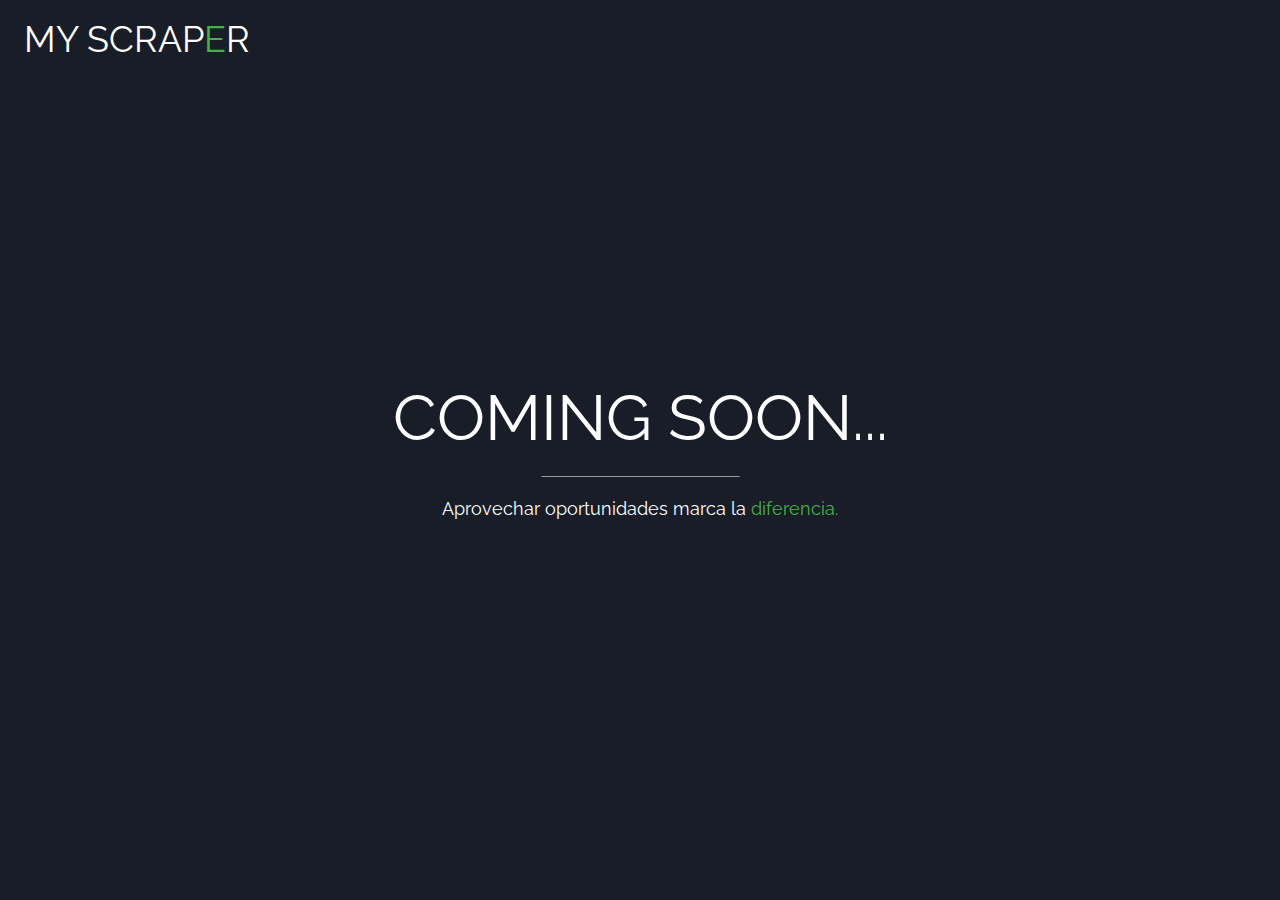
<file: index.html>
<!DOCTYPE html>
<html>

<head>
    <title>My Scraper</title>
    <meta charset="UTF-8">
    <meta name="viewport" content="width=device-width, initial-scale=1">
    <link rel="shortcut icon" type="image/vnd.microsoft.icon" href="img/favicon.ico" />
    <link rel="stylesheet" href="https://www.w3schools.com/w3css/4/w3.css">
    <link rel="stylesheet" href="https://fonts.googleapis.com/css?family=Raleway">
    <link rel="stylesheet" href="https://cdnjs.cloudflare.com/ajax/libs/font-awesome/4.7.0/css/font-awesome.min.css">
    <link rel="stylesheet" href="css/style.css">
</head>

<body>
    <div class="bgimg w3-display-container w3-animate-opacity w3-text-white">
        <div class="w3-display-topleft w3-padding-large w3-xxlarge">
            MY SCRAP<span class="green">E</span>R
        </div>
        <div class="w3-display-middle w3-center coming-soon">
            <h1 class="w3-jumbo w3-animate-top">COMING SOON...</h1>
            <hr class="w3-border-grey" style="margin:auto;width:40%">
	    <p class="w3-large">Aprovechar oportunidades marca la <span class="green">diferencia.</span></p>
        </div>
    </div>
</body>

</html>
</file>
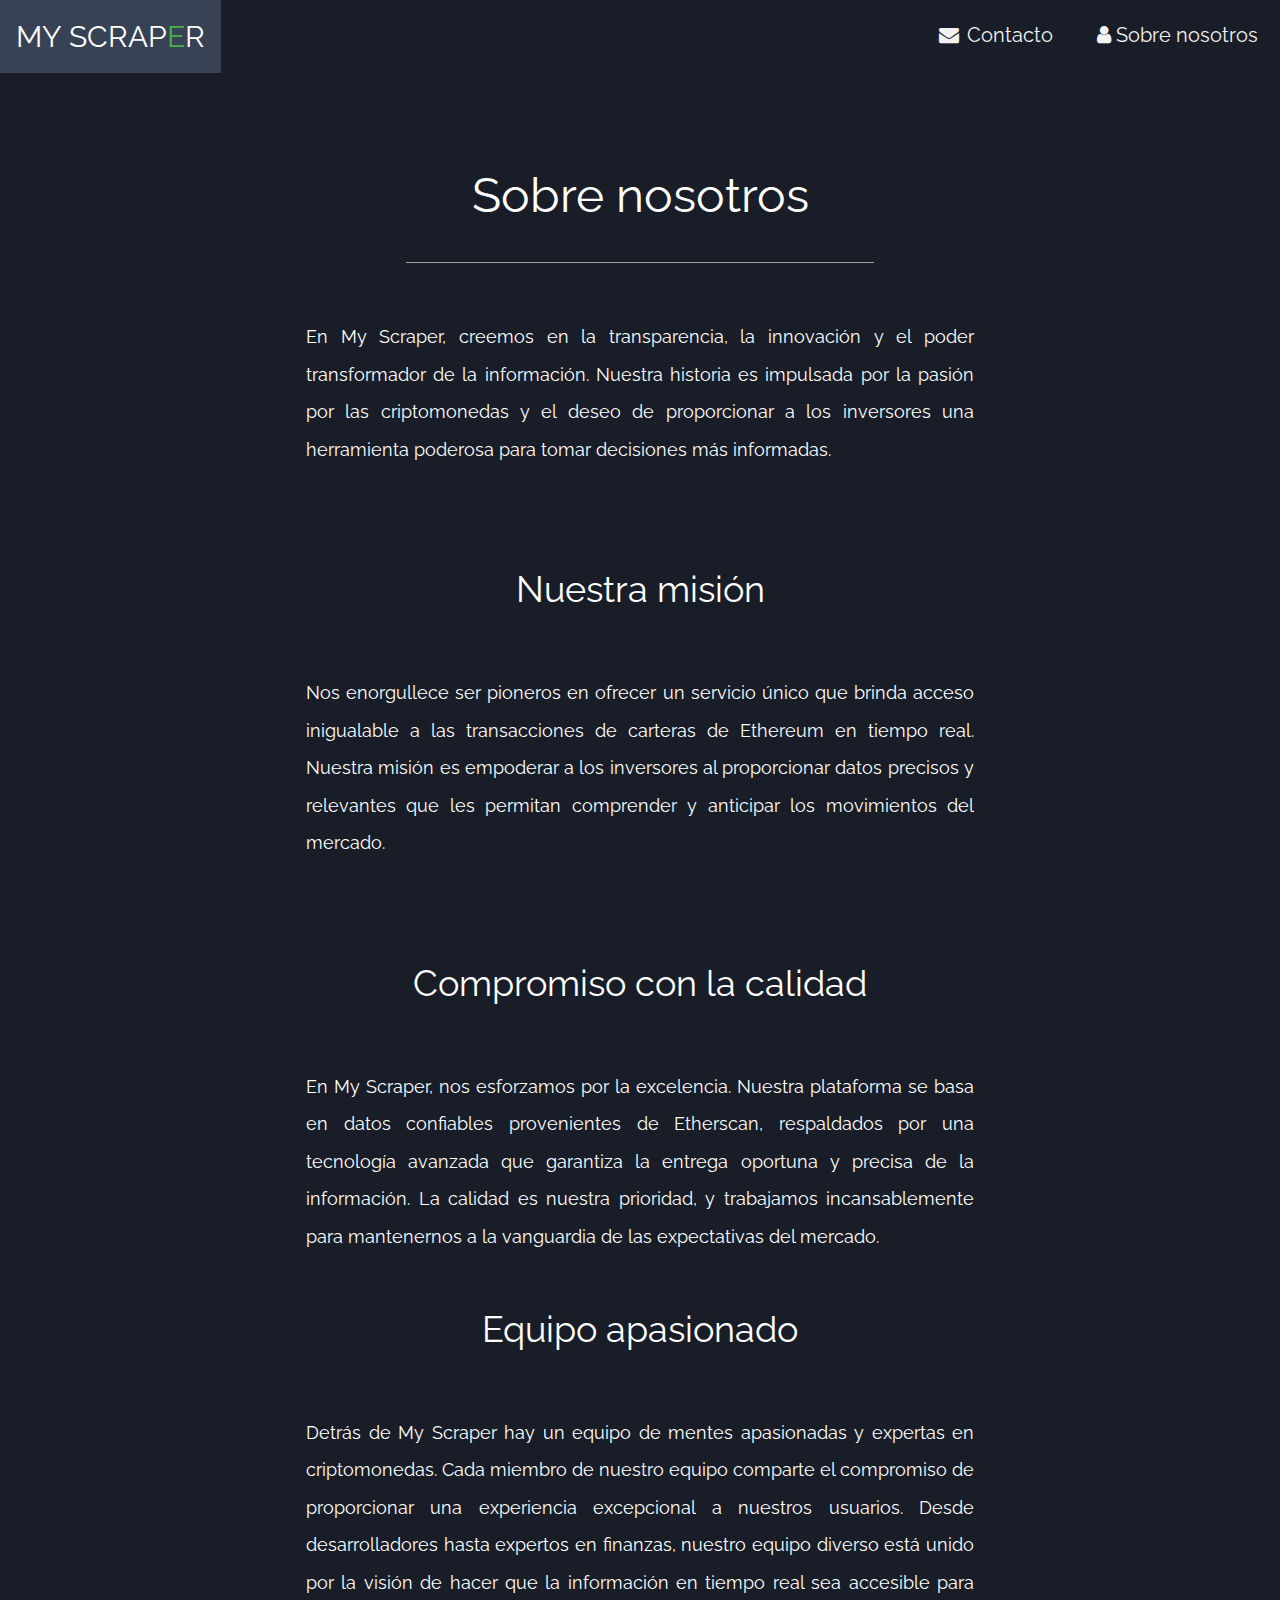
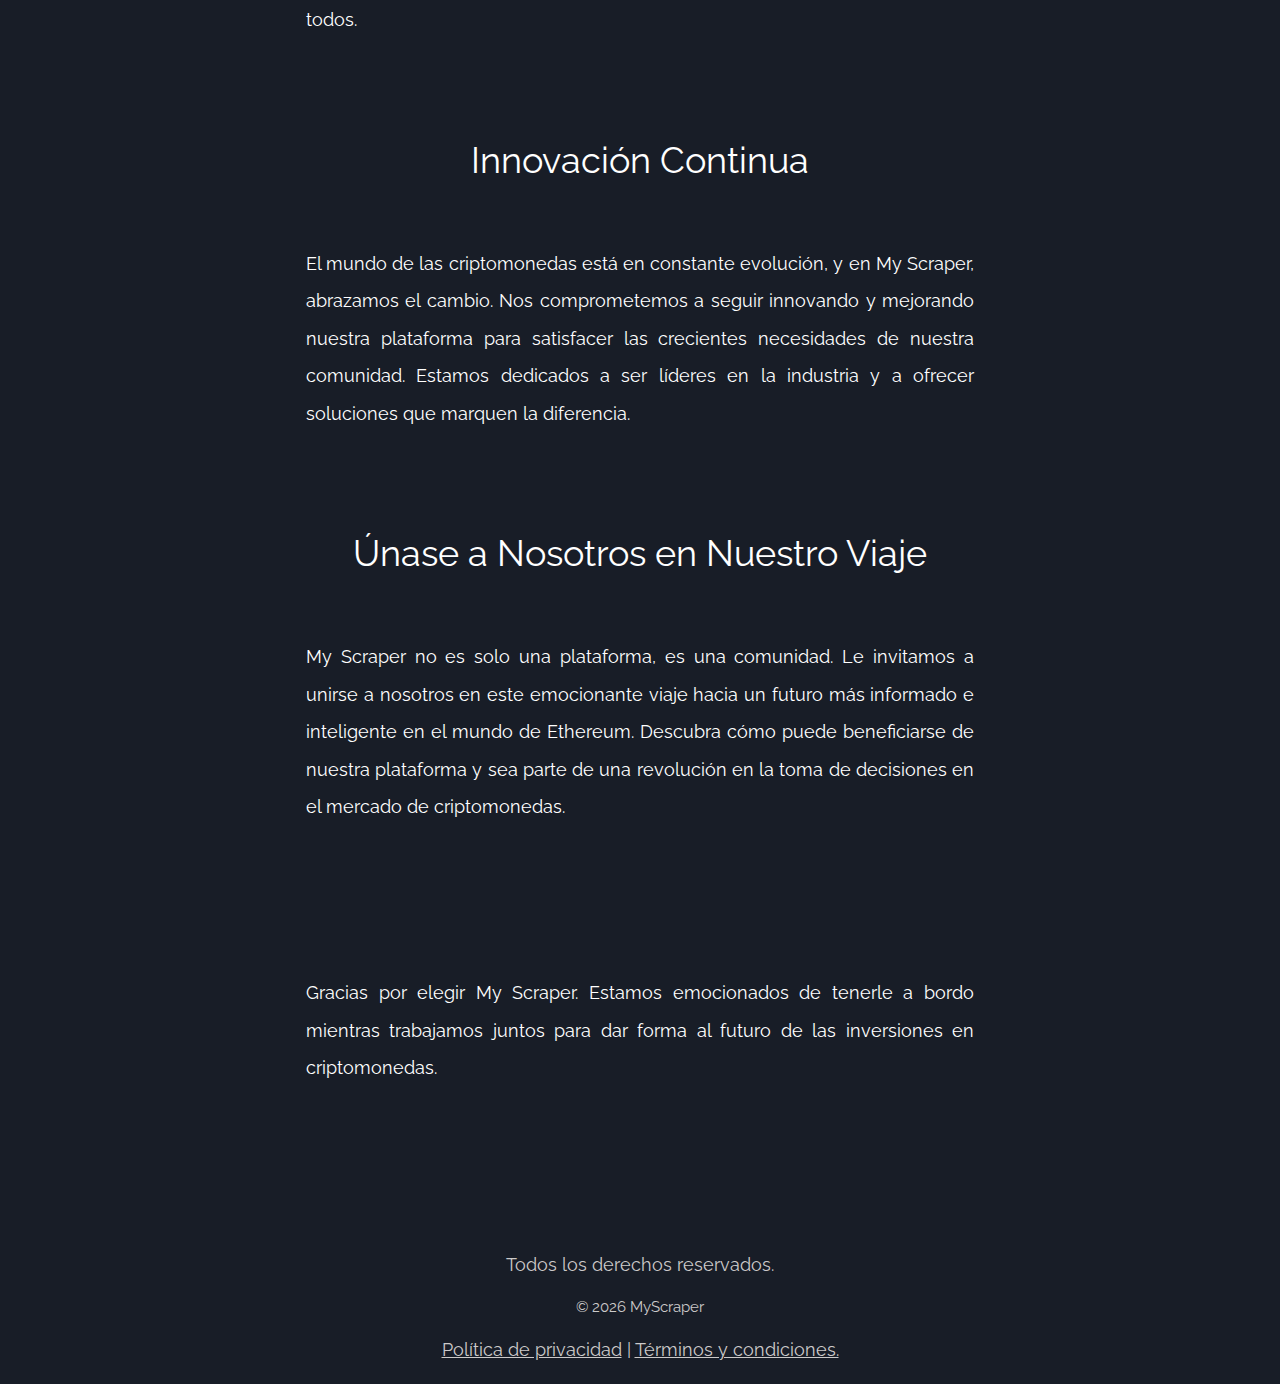
<file: about-us.html>
<!DOCTYPE html>
<html>

<head>
    <title>My Scraper</title>
    <meta charset="UTF-8">
    <meta name="viewport" content="width=device-width, initial-scale=1">
    <link rel="shortcut icon" type="image/vnd.microsoft.icon" href="img/favicon.ico" />
    <link rel="stylesheet" href="https://www.w3schools.com/w3css/4/w3.css">
    <link rel="stylesheet" href="https://fonts.googleapis.com/css?family=Raleway">
    <link rel="stylesheet" href="https://cdnjs.cloudflare.com/ajax/libs/font-awesome/4.7.0/css/font-awesome.min.css">
    <link rel="stylesheet" href="css/style.css">
</head>

<body>
    <div class="topnav" id="myTopnav">
        <div class="topnav-left">
            <a href="./index.html" class="active">MY SCRAP<span class="green">E</span>R</a>
        </div>
        <a href="./about-us.html"><i class="fa fa-user" aria-hidden="true"></i> Sobre nosotros</a>
        <a href="./contact.html"><i class="fa fa-fw fa-envelope"></i> Contacto</a>
        <a href="javascript:void(0);" class="icon" onclick="myFunction()">
            <i class="fa fa-bars"></i>
        </a>
    </div>
    <div class="bgimg w3-display-container w3-animate-opacity w3-text-white">
        <div class="description w3-container w3-center"><br>
            <h1 class="w3-xxxlarge w3-animate-top w3-margin-top">Sobre nosotros</h1><br>
            <hr class="w3-border-grey" style="margin:auto;width:70%"><br>
            <p class="w3-large justify">
                En My Scraper, creemos en la transparencia, la innovación y el poder transformador de la
                información. Nuestra historia es impulsada por la pasión por las criptomonedas y el deseo de
                proporcionar a los inversores una herramienta poderosa para tomar decisiones más informadas.</p>
            <br><br>
            <h2 class="w3-xxlarge">Nuestra misión</h2><br>
            <p class="w3-large justify">Nos enorgullece ser pioneros en ofrecer un servicio único que brinda acceso
                inigualable a las transacciones de carteras
                de Ethereum en tiempo real. Nuestra misión es empoderar a los inversores al proporcionar datos precisos
                y relevantes que
                les permitan comprender y anticipar los movimientos del mercado.</p><br><br>

            <h2 class="w3-xxlarge">Compromiso con la calidad</h2><br>

            <p class="w3-large justify">En My Scraper, nos esforzamos por la excelencia. Nuestra
                plataforma se basa en datos confiables provenientes
                de Etherscan, respaldados por una tecnología avanzada que garantiza la entrega oportuna y precisa de
                la información. La
                calidad es nuestra prioridad, y trabajamos incansablemente para mantenernos a la vanguardia de las
                expectativas del
                mercado.</b><br><br>
            </p>
            <h2 class="w3-xxlarge">Equipo apasionado</h2><br>
            <p class="w3-large justify">Detrás de My Scraper hay un equipo de mentes apasionadas y expertas
                en criptomonedas. Cada miembro de
                nuestro equipo comparte el compromiso de proporcionar una experiencia excepcional a nuestros usuarios.
                Desde
                desarrolladores hasta expertos en finanzas, nuestro equipo diverso está unido por la visión de hacer que
                la información
                en tiempo real sea accesible para todos.</p><br><br>
            <h2 class="w3-xxlarge">Innovación Continua</h2><br>
            <p class="w3-large justify">El mundo de las criptomonedas está en constante evolución, y en My Scraper,
                abrazamos el cambio. Nos
                comprometemos a seguir innovando y mejorando nuestra plataforma para satisfacer las crecientes
                necesidades de nuestra
                comunidad. Estamos dedicados a ser líderes en la industria y a ofrecer soluciones que marquen la
                diferencia.</p><br><br>
            <h2 class="w3-xxlarge">Únase a Nosotros en Nuestro Viaje</h2><br>
            <p class="w3-large justify">My Scraper no es solo una plataforma, es una comunidad. Le invitamos
                a unirse a nosotros en este emocionante
                viaje hacia un futuro más informado e inteligente en el mundo de Ethereum. Descubra cómo puede
                beneficiarse de nuestra
                plataforma y sea parte de una revolución en la toma de decisiones en el mercado de criptomonedas.</p>
            <br><br><br>
            <p class="w3-large justify">Gracias por elegir My Scraper. Estamos emocionados de tenerle a
                bordo mientras trabajamos juntos para dar
                forma al futuro de las inversiones en criptomonedas.</p><br><br>
        </div>
    </div>
    <div class="footer">
        <p class="w3-large">Todos los derechos reservados.</p>
        <div id="año_actual">
            <p class="w3-large">&copy;  MyScraper</p>
        </div>
        <p class="w3-large">
            <a href="./policy.html">Política de privacidad</a> | <a href="./terms-and-conditions.html">Términos y
                condiciones.</a>
        </p>
    </div>
    <script src="js/main.js"></script>
</body>

</html>
</file>
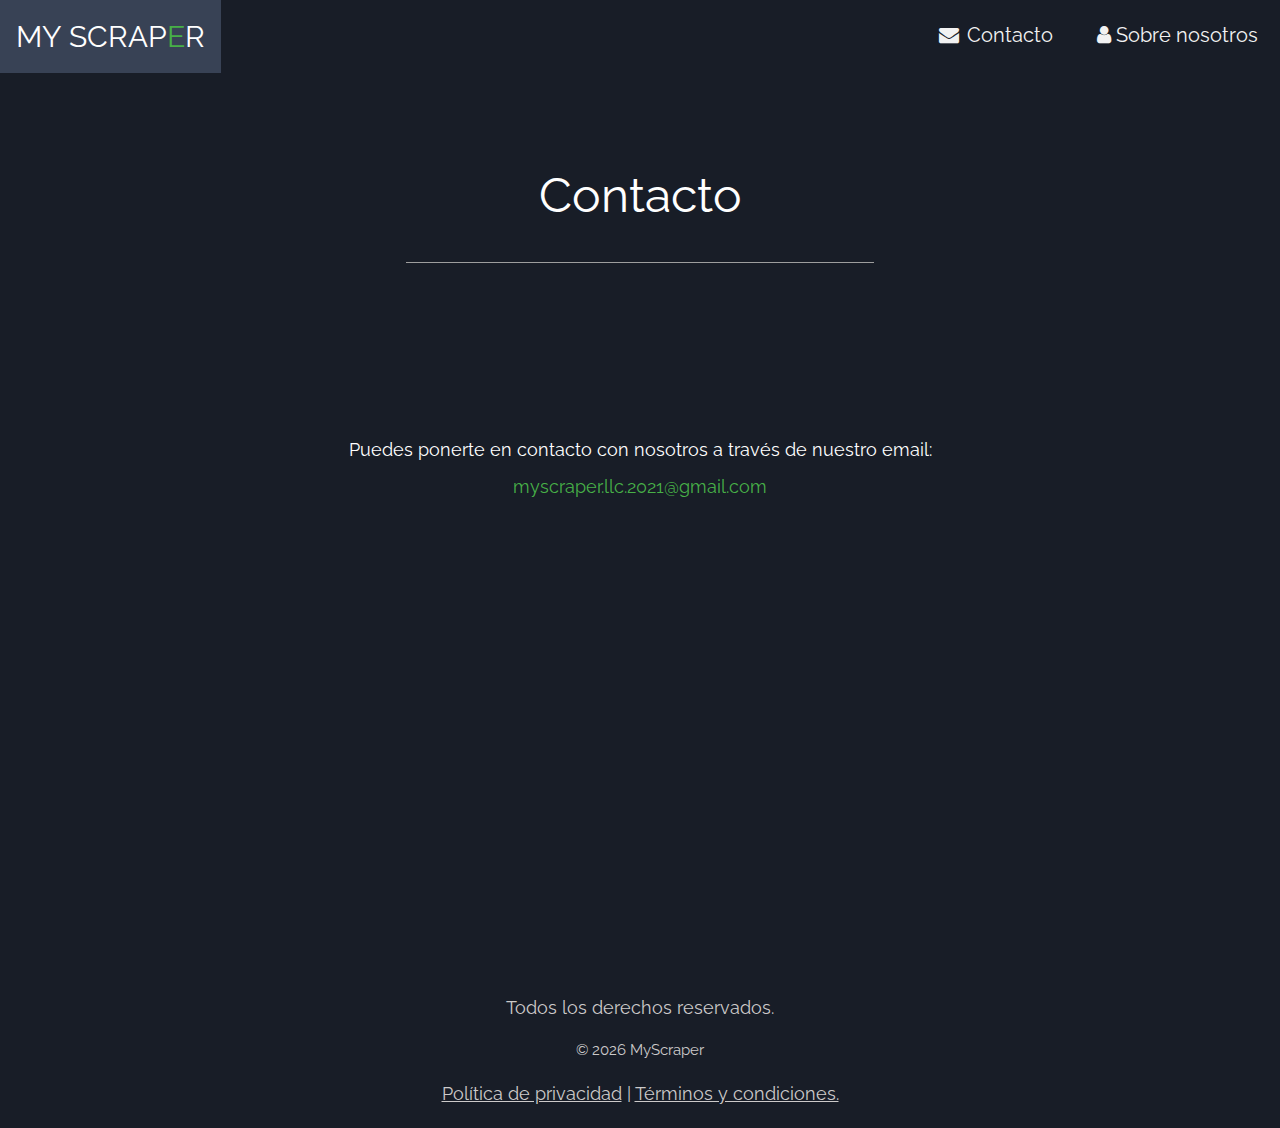
<file: contact.html>
<!DOCTYPE html>
<html>

<head>
    <title>My Scraper</title>
    <meta charset="UTF-8">
    <meta name="viewport" content="width=device-width, initial-scale=1">
    <link rel="shortcut icon" type="image/vnd.microsoft.icon" href="img/favicon.ico" />
    <link rel="stylesheet" href="https://www.w3schools.com/w3css/4/w3.css">
    <link rel="stylesheet" href="https://fonts.googleapis.com/css?family=Raleway">
    <link rel="stylesheet" href="https://cdnjs.cloudflare.com/ajax/libs/font-awesome/4.7.0/css/font-awesome.min.css">
    <link rel="stylesheet" href="css/style.css">
</head>

<body>
    <div class="topnav" id="myTopnav">
        <div class="topnav-left">
            <a href="./index.html" class="active">MY SCRAP<span class="green">E</span>R</a>
        </div>
        <a href="./about-us.html"><i class="fa fa-user" aria-hidden="true"></i> Sobre nosotros</a>
        <a href="./contact.html"><i class="fa fa-fw fa-envelope"></i> Contacto</a>
        <a href="javascript:void(0);" class="icon" onclick="myFunction()">
            <i class="fa fa-bars"></i>
        </a>
    </div>
    <div class="bgimg w3-display-container w3-animate-opacity w3-text-white">
        <div class="description w3-container w3-center"><br>
            <h1 class="w3-xxxlarge w3-animate-top w3-margin-top">Contacto</h1><br>
            <hr class="w3-border-grey" style="margin:auto;width:70%"><br><br><br><br>
            <p class="w3-large">
                Puedes ponerte en contacto con nosotros a través de nuestro email: <span class="green">myscraper.llc.2021@gmail.com</span></p>
            <br><br><br><br><br><br>
        </div>
    </div>
    <div class="footer">
        <p class="w3-large">Todos los derechos reservados.</p>
        <div id="año_actual">
            <p class="w3-large">&copy;  MyScraper</p>
        </div>
        <p class="w3-large">
            <a href="./policy.html">Política de privacidad</a> | <a href="./terms-and-conditions.html">Términos y
                condiciones.</a>
        </p>
    </div>
    <script src="js/main.js"></script>
</body>

</html>
</file>
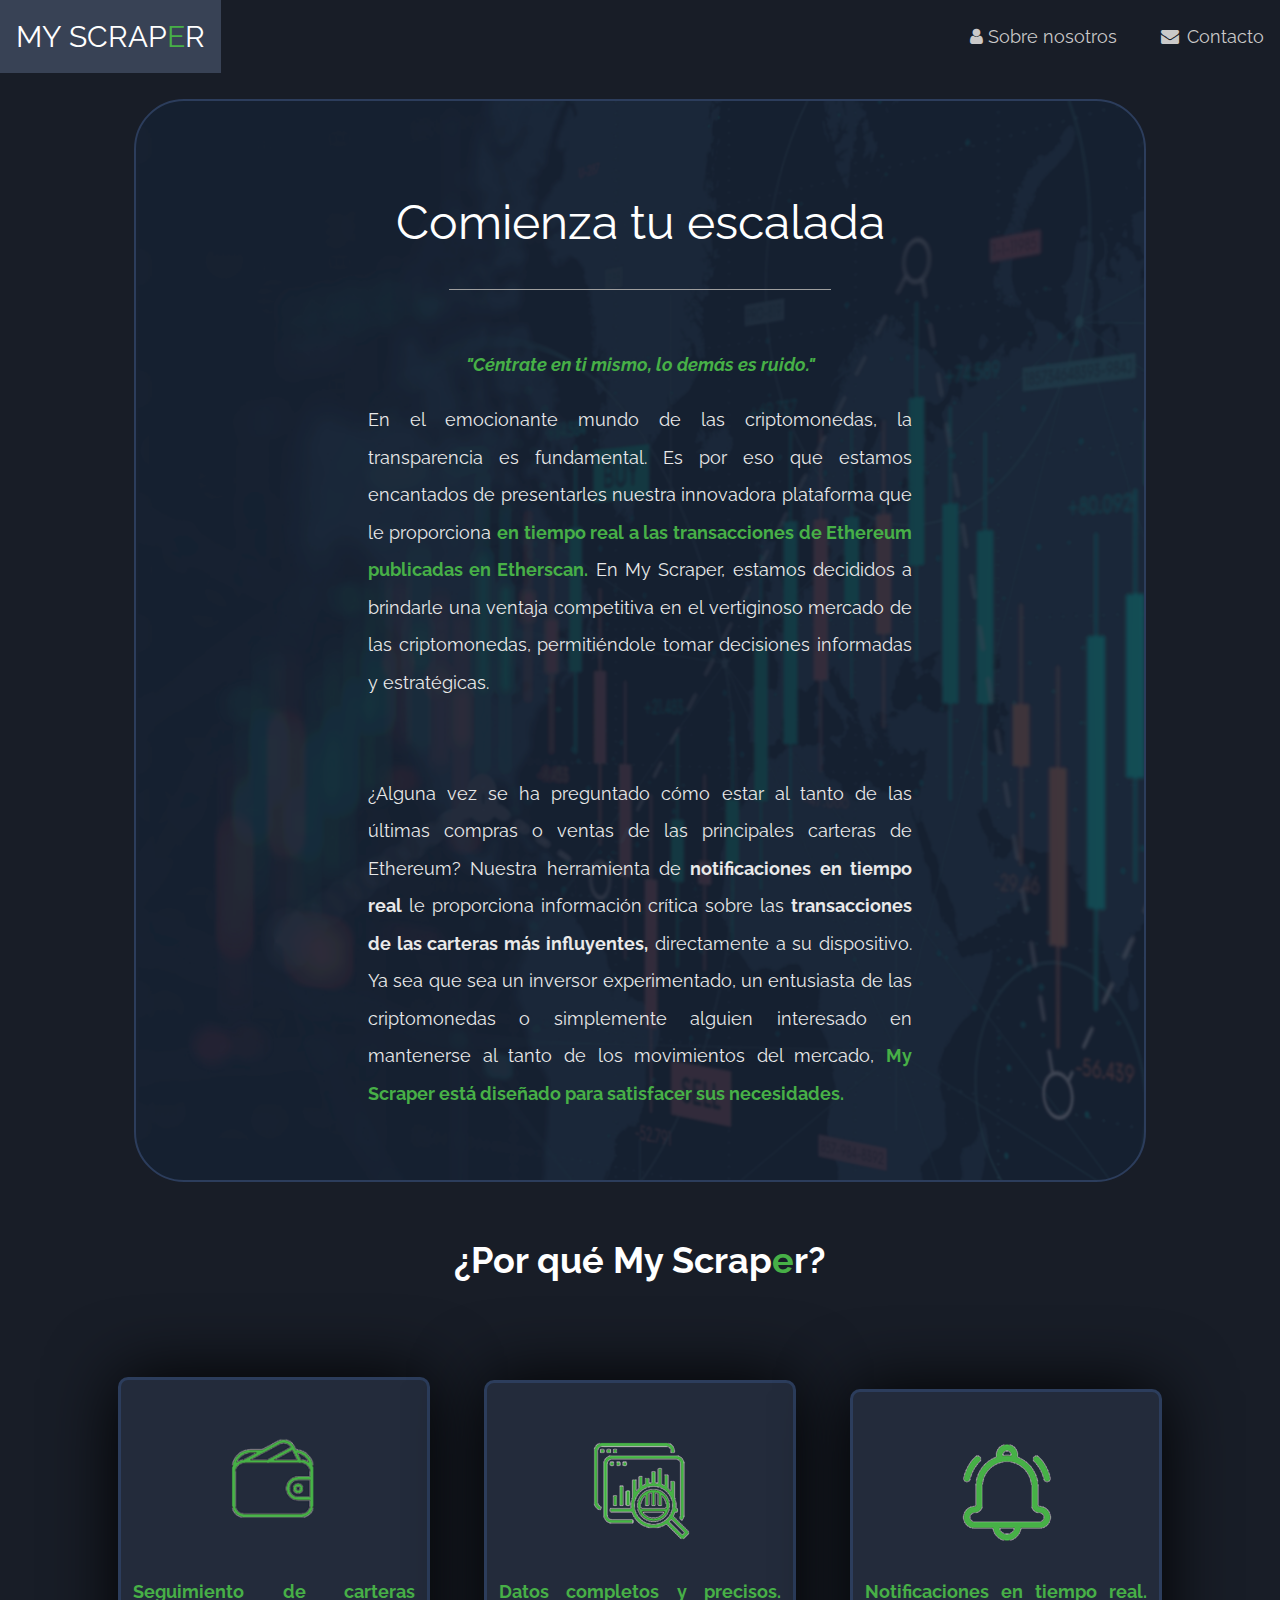
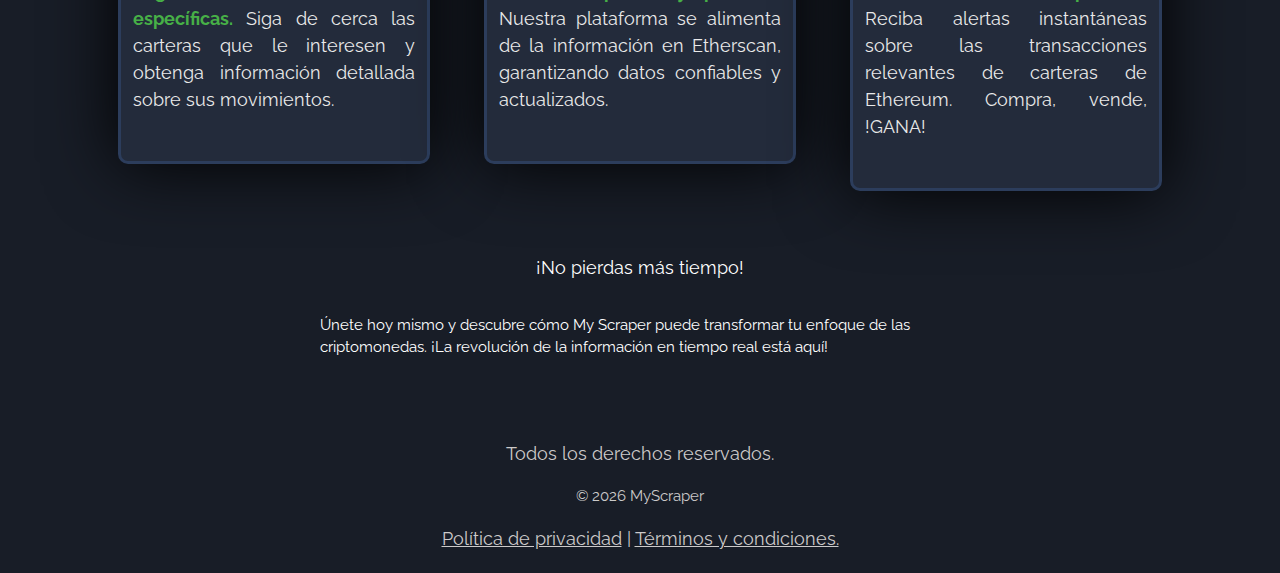
<file: index-snapshot.html>
<!DOCTYPE html>
<html>

<head>
    <title>My Scraper</title>
    <meta charset="UTF-8">
    <meta name="viewport" content="width=device-width, initial-scale=1">
    <link rel="shortcut icon" type="image/vnd.microsoft.icon" href="img/favicon.ico" />
    <link rel="stylesheet" href="https://www.w3schools.com/w3css/4/w3.css">
    <link rel="stylesheet" href="https://fonts.googleapis.com/css?family=Raleway">
    <link rel="stylesheet" href="https://cdnjs.cloudflare.com/ajax/libs/font-awesome/4.7.0/css/font-awesome.min.css">
    <link rel="stylesheet" href="css/style.css">
</head>

<body>
    <div class="topnav" id="myTopnav">
        <div class="topnav-left" style="display: flex; align-items: center;">
            <div style="width: auto;">
                <a href="./index.html" class="active">MY SCRAP<span class="green">E</span>R</a>
            </div>
            <!--<img src="/img/stonks.png" style="margin-left: 10px;">-->
            <div style="display: flex; align-items: center; margin-left: auto;">
                <a href="./about-us.html" style="margin-left: 10px; font-size: larger;"><i class="fa fa-user" aria-hidden="true"></i> Sobre nosotros</a>
                <a href="./contact.html" style="margin-left: 10px; font-size: larger;"><i class="fa fa-fw fa-envelope"></i> Contacto</a>
            </div>
        </div>
        <a href="javascript:void(0);" class="icon" onclick="myFunction()">
            <i class="fa fa-bars"></i>
        </a>
    </div>
    
    
    <div style="width: 100%; display: inline-block;"><!---RAYADA MENTAL LO MISMO RENTA--->
        <div class="bgimg w3-display-container w3-animate-opacity w3-text-white" style="padding-top: 2%; width: 100%;">
            <div class="description w3-container w3-center" style="background-color: #181d27; border: 2px solid #2c3d5c; border-radius: 50px; background-image: url('../img/bolsa-wallpaper-1.png'); background-size: 200%; width: 79%;"><br>
                <div style="width: 100%; display: flex; justify-content: center;">
                    <div style="width: 60%;">
                        <h1 class="w3-xxxlarge w3-animate-top w3-margin-top">Comienza tu escalada</h1><br>
                        <hr class="w3-border-grey" style="margin:auto;width:70%;"><br>
                        <p class="w3-large green cursiva"><b>"Céntrate en ti mismo, lo demás es ruido."</b></p>
                        <p class="w3-large justify" style="color: #e9e9e9">
                            En el emocionante mundo de las criptomonedas, la transparencia es fundamental. Es por eso que estamos encantados de presentarles nuestra innovadora plataforma que le proporciona <b><span class="green">en tiempo real a las transacciones de Ethereum publicadas en Etherscan.</span></b> En My Scraper, estamos decididos a brindarle una ventaja competitiva en el vertiginoso mercado de las criptomonedas, permitiéndole tomar decisiones informadas y estratégicas.
                        </p><br>
                        <p class="w3-large justify" style="color: #e9e9e9">¿Alguna vez se ha preguntado cómo estar al tanto de las últimas compras o ventas de las principales carteras de Ethereum? Nuestra herramienta de <b>notificaciones en tiempo real</b> le proporciona información crítica sobre las <b>transacciones de las carteras más influyentes,</b> directamente a su dispositivo. Ya sea que sea un inversor experimentado, un entusiasta de las criptomonedas o simplemente alguien interesado en mantenerse al tanto de los movimientos del mercado, <b><span class="green">My Scraper está diseñado para satisfacer sus necesidades.</span></b></p>
                    </div>
                </div>
            </div>
        
            <div class="description w3-container w3-center" style="width: 100%;">
                <h2 class="w3-xxlarge"><strong>¿Por qué My Scrap<span class="green">e</span><span>r</span>?</strong></h2><br>
                </div>
                <div class="description2 w3-container w3-center" style="width: 100%;">
                    <div class="properties-app" style=" box-shadow: 0px 0px 70px rgba(0, 0, 0, 10);">
                        <div style="width: auto;">
                            <div style="display: flex; flex-direction: column; align-items: center;">
                                <img src="../img/wallet.png" class="imgages-properties-app" style="width: 180px; height: auto;">
                            </div>
                            <div style="display: flex; flex-direction: column; align-items: center;">
                                <p class="w3-large justify" style="color: #e9e9e9">
                                <b><span class="green">Seguimiento de carteras específicas.</span></b>
                                Siga de cerca las carteras que le interesen y obtenga información
                                detallada sobre sus movimientos.</p>
                            </div>
                        </div>
                        
                    </div>
                    <div class="properties-app" style=" box-shadow: 0px 0px 70px rgba(0, 0, 0, 10);">
                        <div style="width: auto;">
                            <div style="display: flex; flex-direction: column; align-items: center;">
                                <img src="../img/datosprecisos.png" class="imgages-properties-app">
                            </div>
                            <div style="display: flex; flex-direction: column; align-items: center;">
                                <p class="w3-large justify" style="color: #e9e9e9">
                                    <b><span class="green">Datos completos y precisos.</span></b> Nuestra plataforma se alimenta de la información en Etherscan,
                                    garantizando datos confiables y actualizados.</p>
                            </div>
                        </div>
                    </div>
                    <div class="properties-app" style=" box-shadow: 0px 0px 70px rgba(0, 0, 0, 10);">
                        <div style="width: auto;">
                            <div style="display: flex; flex-direction: column; align-items: center;">
                                <img src="../img/notification.png" class="imgages-properties-app">
                            </div>
                            <div style="display: flex; flex-direction: column; align-items: center;">
                            <p class="w3-large justify" style="color: #e9e9e9">
                                <b><span class="green">Notificaciones en tiempo real.</span></b> Reciba alertas instantáneas sobre
                                las transacciones relevantes de carteras de Ethereum. Compra, vende, !GANA!</p>
                            </div>
                        </div>
                    </div>
                </div>
                
                <br><br>
                <div style="width: 100%; position: relative; display: flex; justify-content: center;">
                    <div style="width: 50%; display: flex; flex-direction: column; align-items: center;">
                        <p class="w3-large justify">¡No pierdas más tiempo!</p>
                        <p>Únete hoy mismo y descubre cómo My Scraper puede transformar tu enfoque de las criptomonedas. ¡La revolución de la información en tiempo real está aquí!</p>
                    </div>
                </div>
                            
                
                <br><br>
            </div>
        </div>
        <div style="width: 50%; background-color: #181d27; display: flex;">
            <!--<div>
                <p>PRUEBAAAAAAAAAAAAAAAAAAAAAAAAAAAAAAAAAAAAAAAAAAAAAAAAAAAAAAAAAAAAAAAAAAAAAAAAAAAAAAAAAAAAAAAAAAAAAAAAAAAAAAAAAAAAAAAAAAAAAAAAAAAAAAAAAAAAAAAAAAAA</p>
            </div>-->
        </div>
    </div>
    
    <div class="footer">
        <p class="w3-large">Todos los derechos reservados.</p>
        <div id="año_actual">
            <p class="w3-large">&copy;  MyScraper</p>
        </div>
        <p class="w3-large">
            <a href="./policy.html">Política de privacidad</a> | <a href="./terms-and-conditions.html">Términos y
                condiciones.</a>
        </p>
    </div>
    <script src="js/main.js"></script>
</body>

</html>
</file>
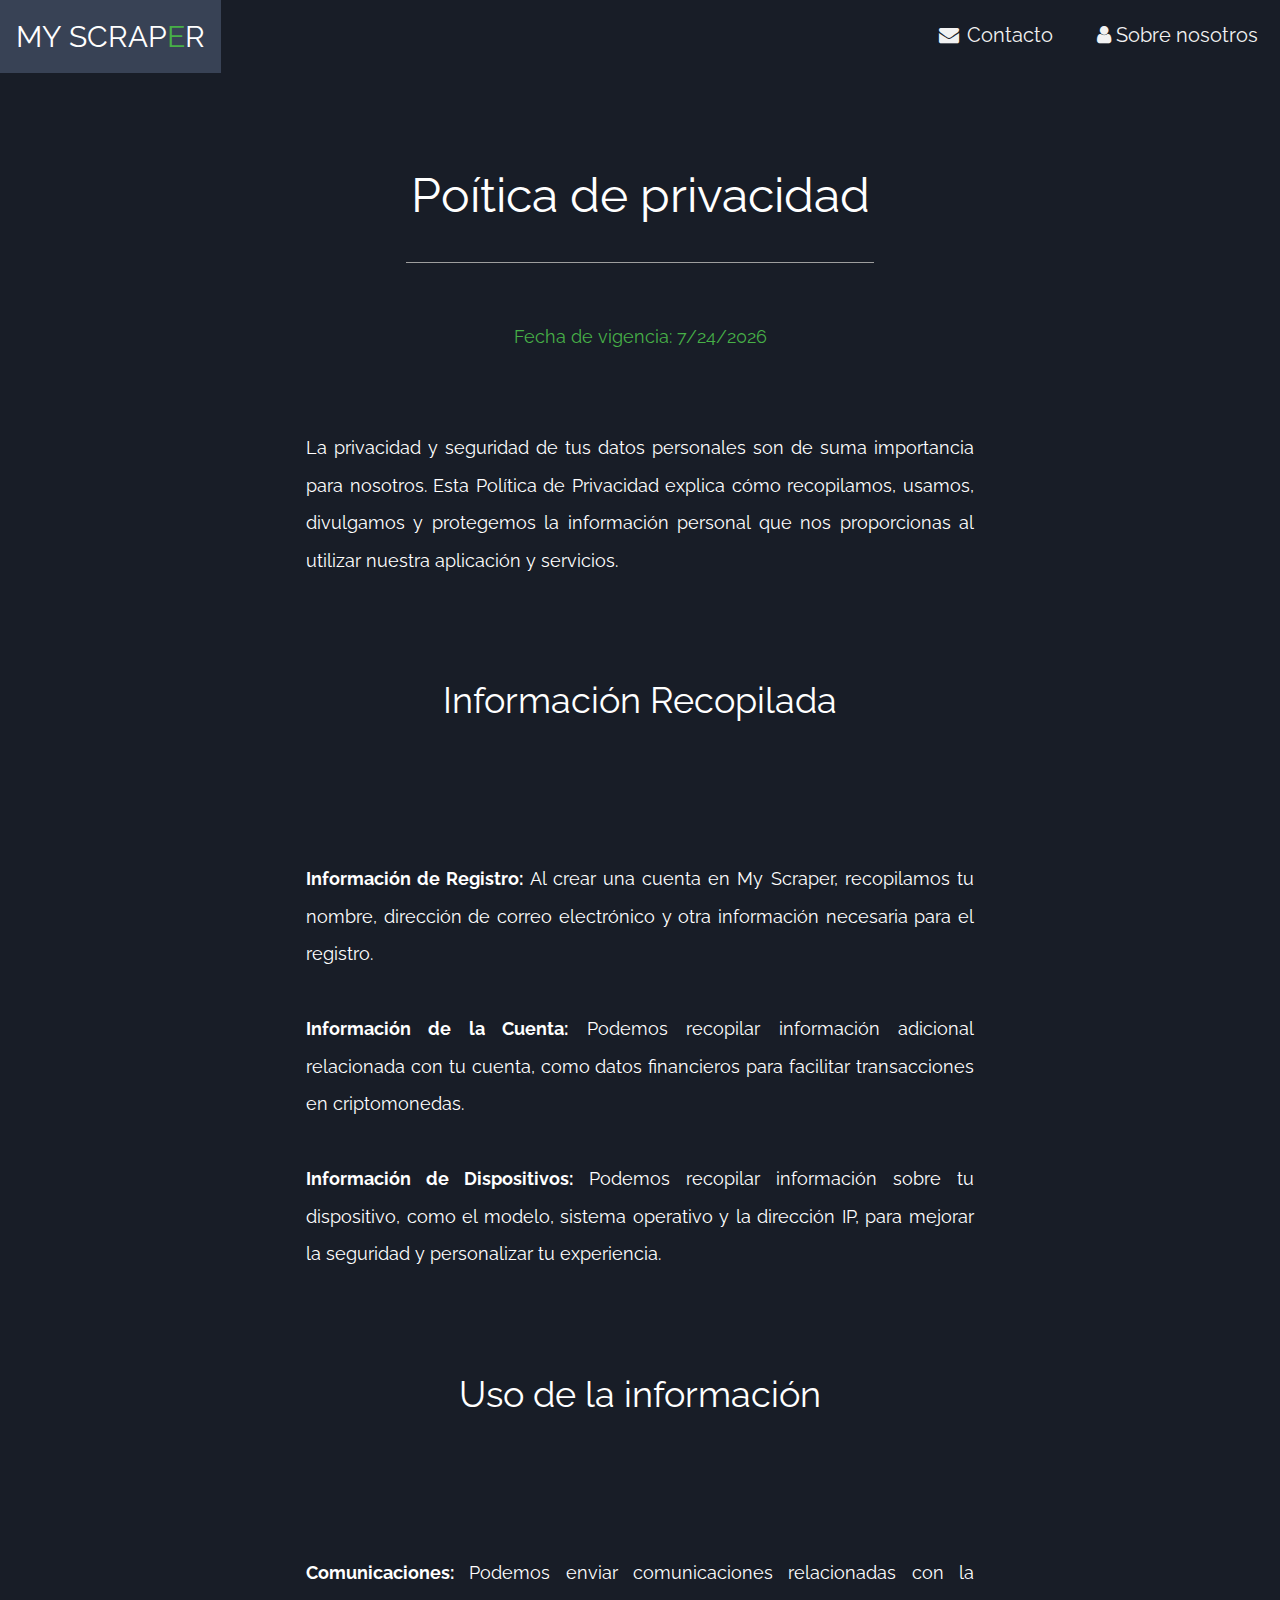
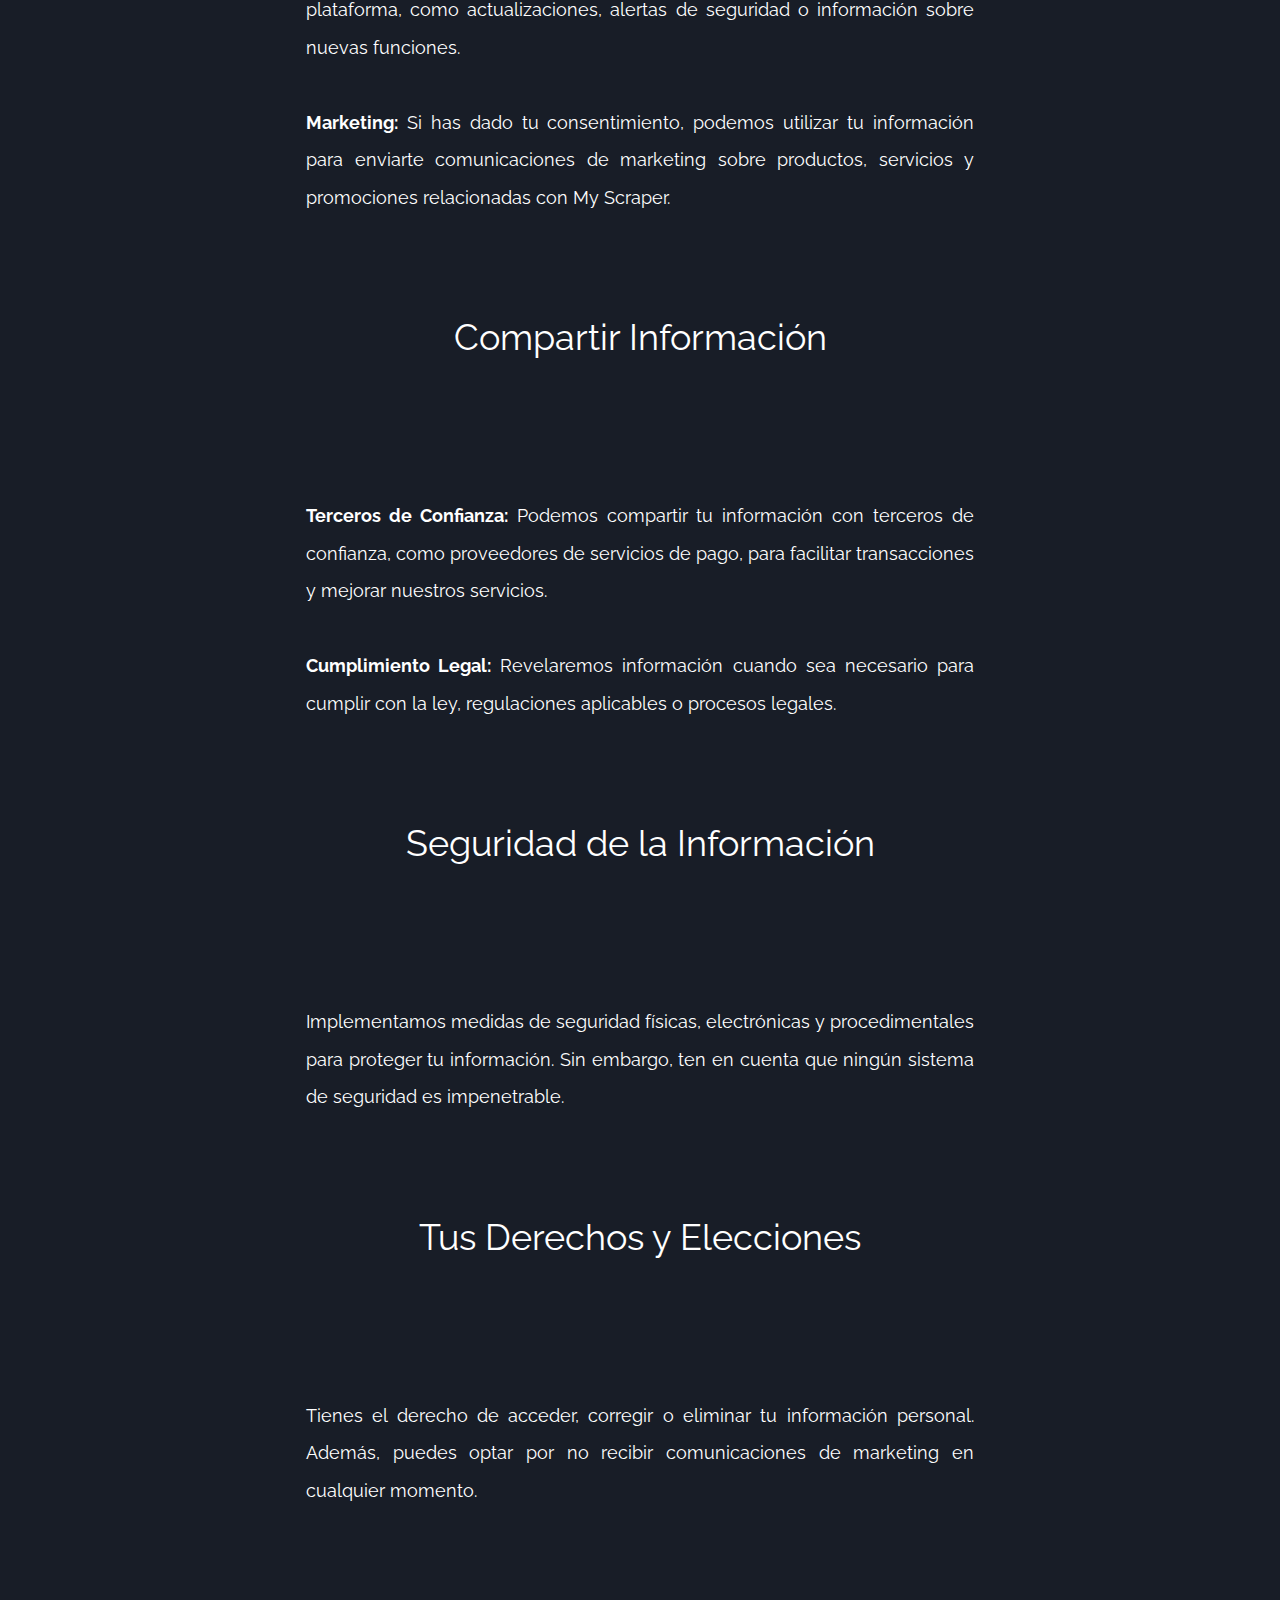
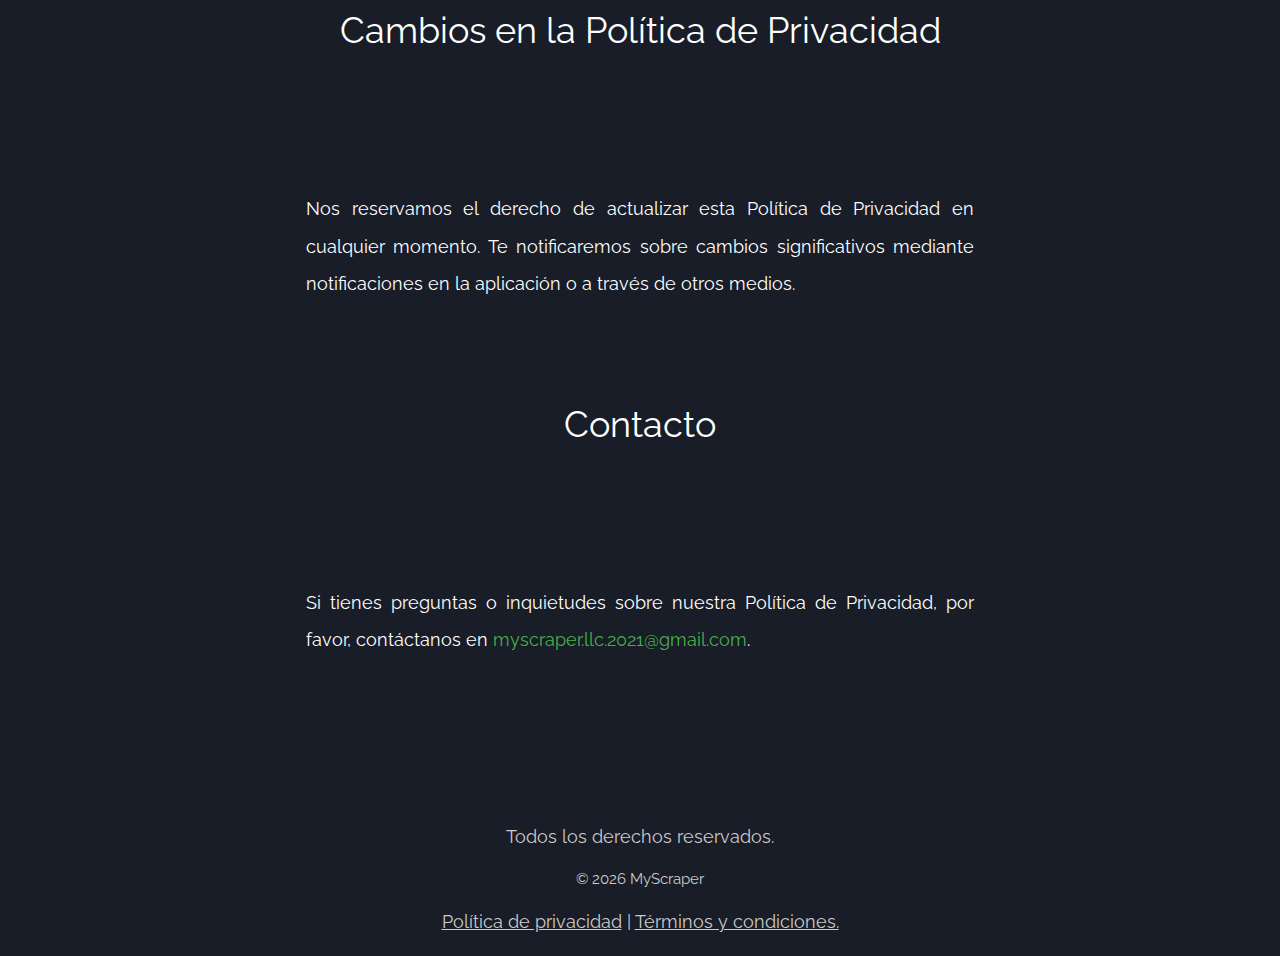
<file: policy.html>
<!DOCTYPE html>
<html>

<head>
    <title>My Scraper</title>
    <meta charset="UTF-8">
    <meta name="viewport" content="width=device-width, initial-scale=1">
    <link rel="shortcut icon" type="image/vnd.microsoft.icon" href="img/favicon.ico" />
    <link rel="stylesheet" href="https://www.w3schools.com/w3css/4/w3.css">
    <link rel="stylesheet" href="https://fonts.googleapis.com/css?family=Raleway">
    <link rel="stylesheet" href="https://cdnjs.cloudflare.com/ajax/libs/font-awesome/4.7.0/css/font-awesome.min.css">
    <link rel="stylesheet" href="css/style.css">
</head>

<body>
    <div class="topnav" id="myTopnav">
        <div class="topnav-left">
            <a href="./index.html" class="active">MY SCRAP<span class="green">E</span>R</a>
        </div>
        <a href="./about-us.html"><i class="fa fa-user" aria-hidden="true"></i> Sobre nosotros</a>
        <a href="./contact.html"><i class="fa fa-fw fa-envelope"></i> Contacto</a>
        <a href="javascript:void(0);" class="icon" onclick="myFunction()">
            <i class="fa fa-bars"></i>
        </a>
    </div>
    <div class="bgimg w3-display-container w3-animate-opacity w3-text-white">
        <div class="description w3-container w3-center"><br>
            <h1 class="w3-xxxlarge w3-animate-top w3-margin-top">Poítica de privacidad</h1><br>
            <hr class="w3-border-grey" style="margin:auto;width:70%"><br>
            <div id="current_date">
                <!-- Añade un ID al párrafo para referenciarlo fácilmente -->
                <p id="fecha_vigencia" class="w3-large green">Fecha de vigencia: </p><br>
            </div>
            <p class="w3-large justify">

                La privacidad y seguridad de tus datos personales son de suma importancia para nosotros. Esta Política
                de Privacidad explica cómo recopilamos, usamos, divulgamos y protegemos la información personal que nos
                proporcionas al utilizar nuestra aplicación y servicios.</p><br><br>

            <h2 class="w3-xxlarge">Información Recopilada</h2><br>

            <p class="w3-large justify"><br><br><b>Información de Registro:</b> Al crear una cuenta en My Scraper,
                recopilamos tu nombre, dirección de correo electrónico y otra información necesaria para el registro.
                <br><br><b>Información de la Cuenta:</b> Podemos recopilar información adicional relacionada con tu
                cuenta, como datos financieros para facilitar transacciones en criptomonedas.
                <br><br><b>Información de Dispositivos:</b> Podemos recopilar información sobre tu dispositivo, como el
                modelo, sistema operativo y la dirección IP, para mejorar la seguridad y personalizar tu
                experiencia.
            </p><br><br>

            <h2 class="w3-xxlarge">Uso de la información</h2><br>

            <p class="w3-large justify"><br><br><b>Comunicaciones:</b> Podemos enviar comunicaciones relacionadas con la
                plataforma, como actualizaciones, alertas de seguridad o información sobre nuevas funciones.
                <br><br><b>Marketing:</b> Si has dado tu consentimiento, podemos utilizar tu información para enviarte
                comunicaciones de marketing sobre productos, servicios y promociones relacionadas con My
                Scraper.
            </p><br><br>

            <h2 class="w3-xxlarge">Compartir Información</h2><br>

            <p class="w3-large justify"><br><br><b>Terceros de Confianza:</b> Podemos compartir tu información con
                terceros de confianza, como proveedores de servicios de pago, para facilitar transacciones y mejorar
                nuestros servicios.
                <br><br><b>Cumplimiento Legal:</b> Revelaremos información cuando sea necesario para cumplir con la ley,
                regulaciones aplicables o procesos legales.
            </p><br><br>

            <h2 class="w3-xxlarge">Seguridad de la Información</h2><br>

            <p class="w3-large justify"><br><br>Implementamos medidas de seguridad físicas, electrónicas y
                procedimentales para proteger tu información. Sin embargo, ten en cuenta que ningún sistema de seguridad
                es impenetrable.
            </p><br><br>

            <h2 class="w3-xxlarge">Tus Derechos y Elecciones</h2><br>

            <p class="w3-large justify"><br><br>Tienes el derecho de acceder, corregir o eliminar tu información
                personal. Además, puedes optar por no recibir comunicaciones de marketing en cualquier momento.
            </p><br><br>

            <h2 class="w3-xxlarge">Cambios en la Política de Privacidad</h2><br>

            <p class="w3-large justify"><br><br>Nos reservamos el derecho de actualizar esta Política de Privacidad en
                cualquier momento. Te notificaremos sobre cambios significativos mediante notificaciones en la
                aplicación o a través de otros medios.
            </p><br><br>

            <h2 class="w3-xxlarge">Contacto</h2><br>

            <p class="w3-large justify"><br><br>Si tienes preguntas o inquietudes sobre nuestra Política de Privacidad,
                por favor, contáctanos en <span class="green">myscraper.llc.2021@gmail.com</span>.
            </p><br><br>

        </div>
    </div>
    <div class="footer">
        <p class="w3-large">Todos los derechos reservados.</p>
        <div id="año_actual">
            <p class="w3-large">&copy; MyScraper</p>
        </div>
        <p class="w3-large">
            <a href="./policy.html">Política de privacidad</a> | <a href="./terms-and-conditions.html">Términos y
                condiciones.</a>
        </p>
    </div>
    <script src="js/main.js"></script>
</body>

</html>
</file>
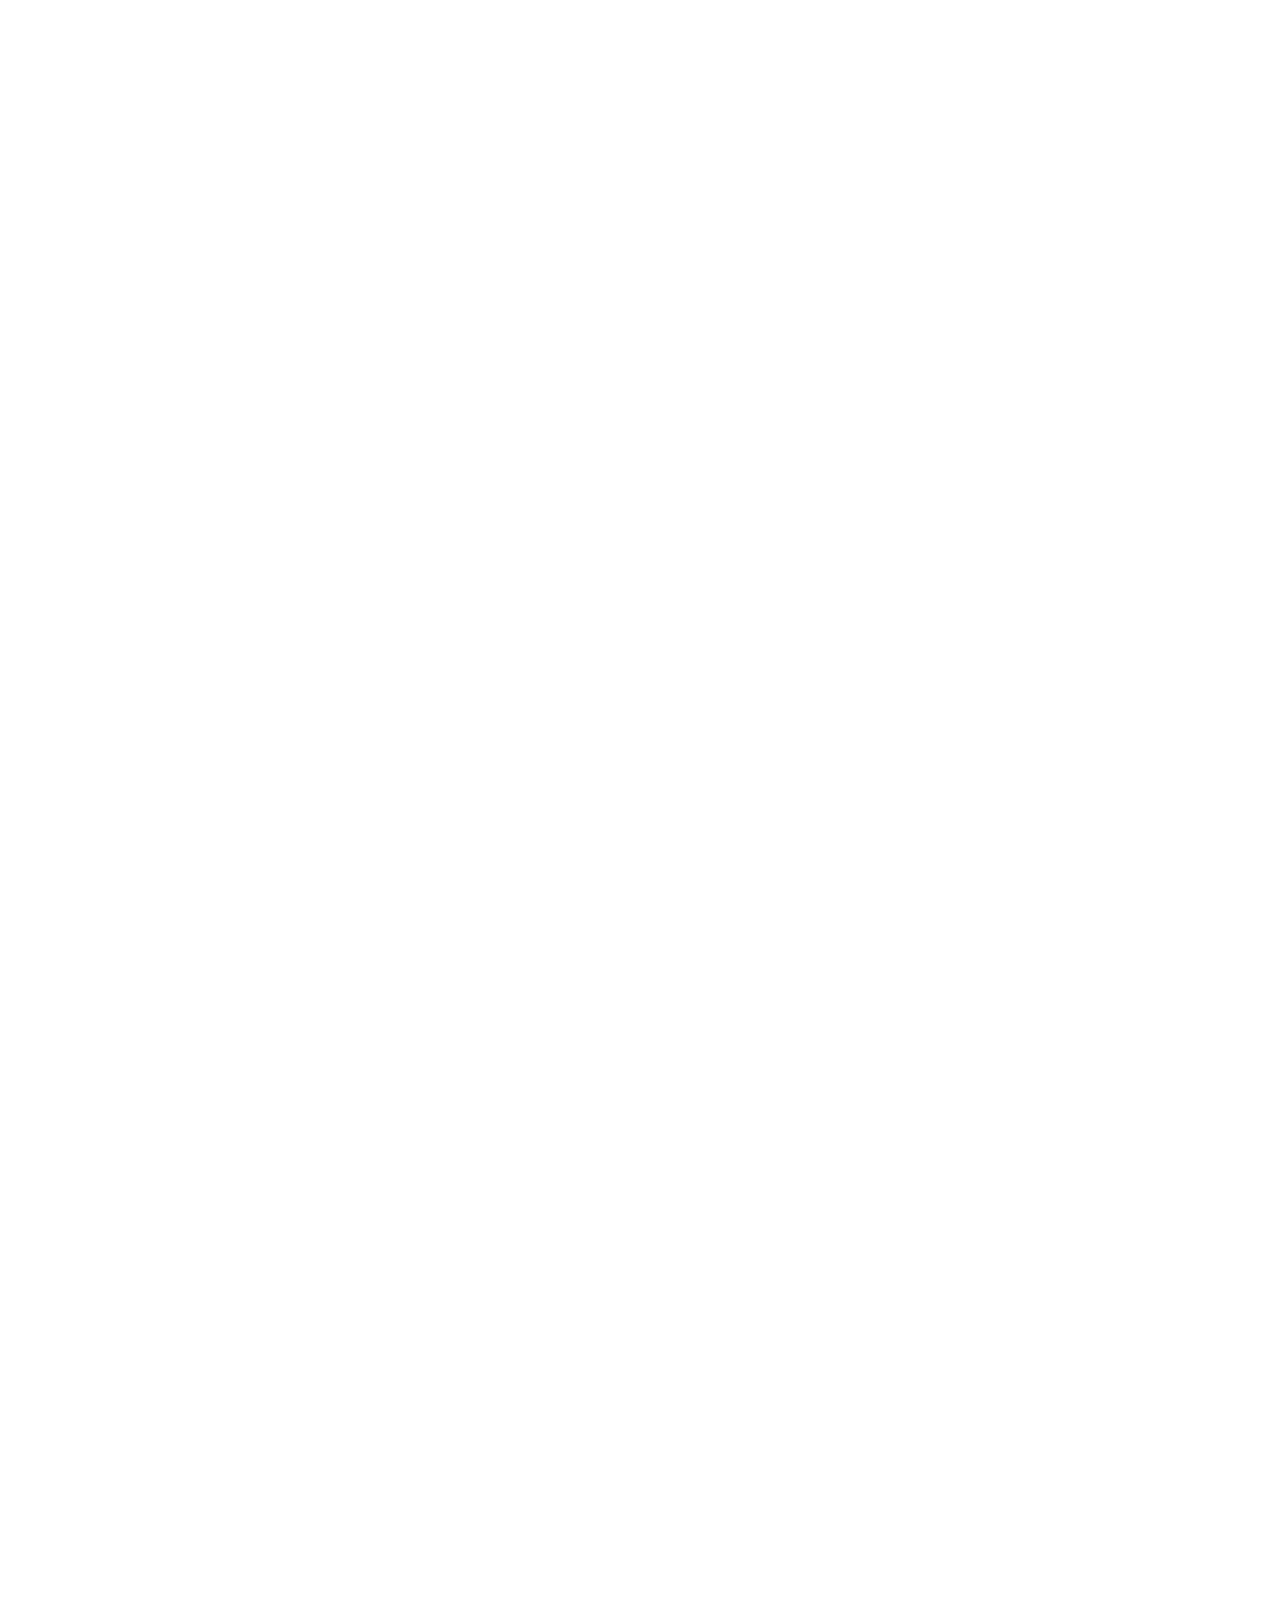
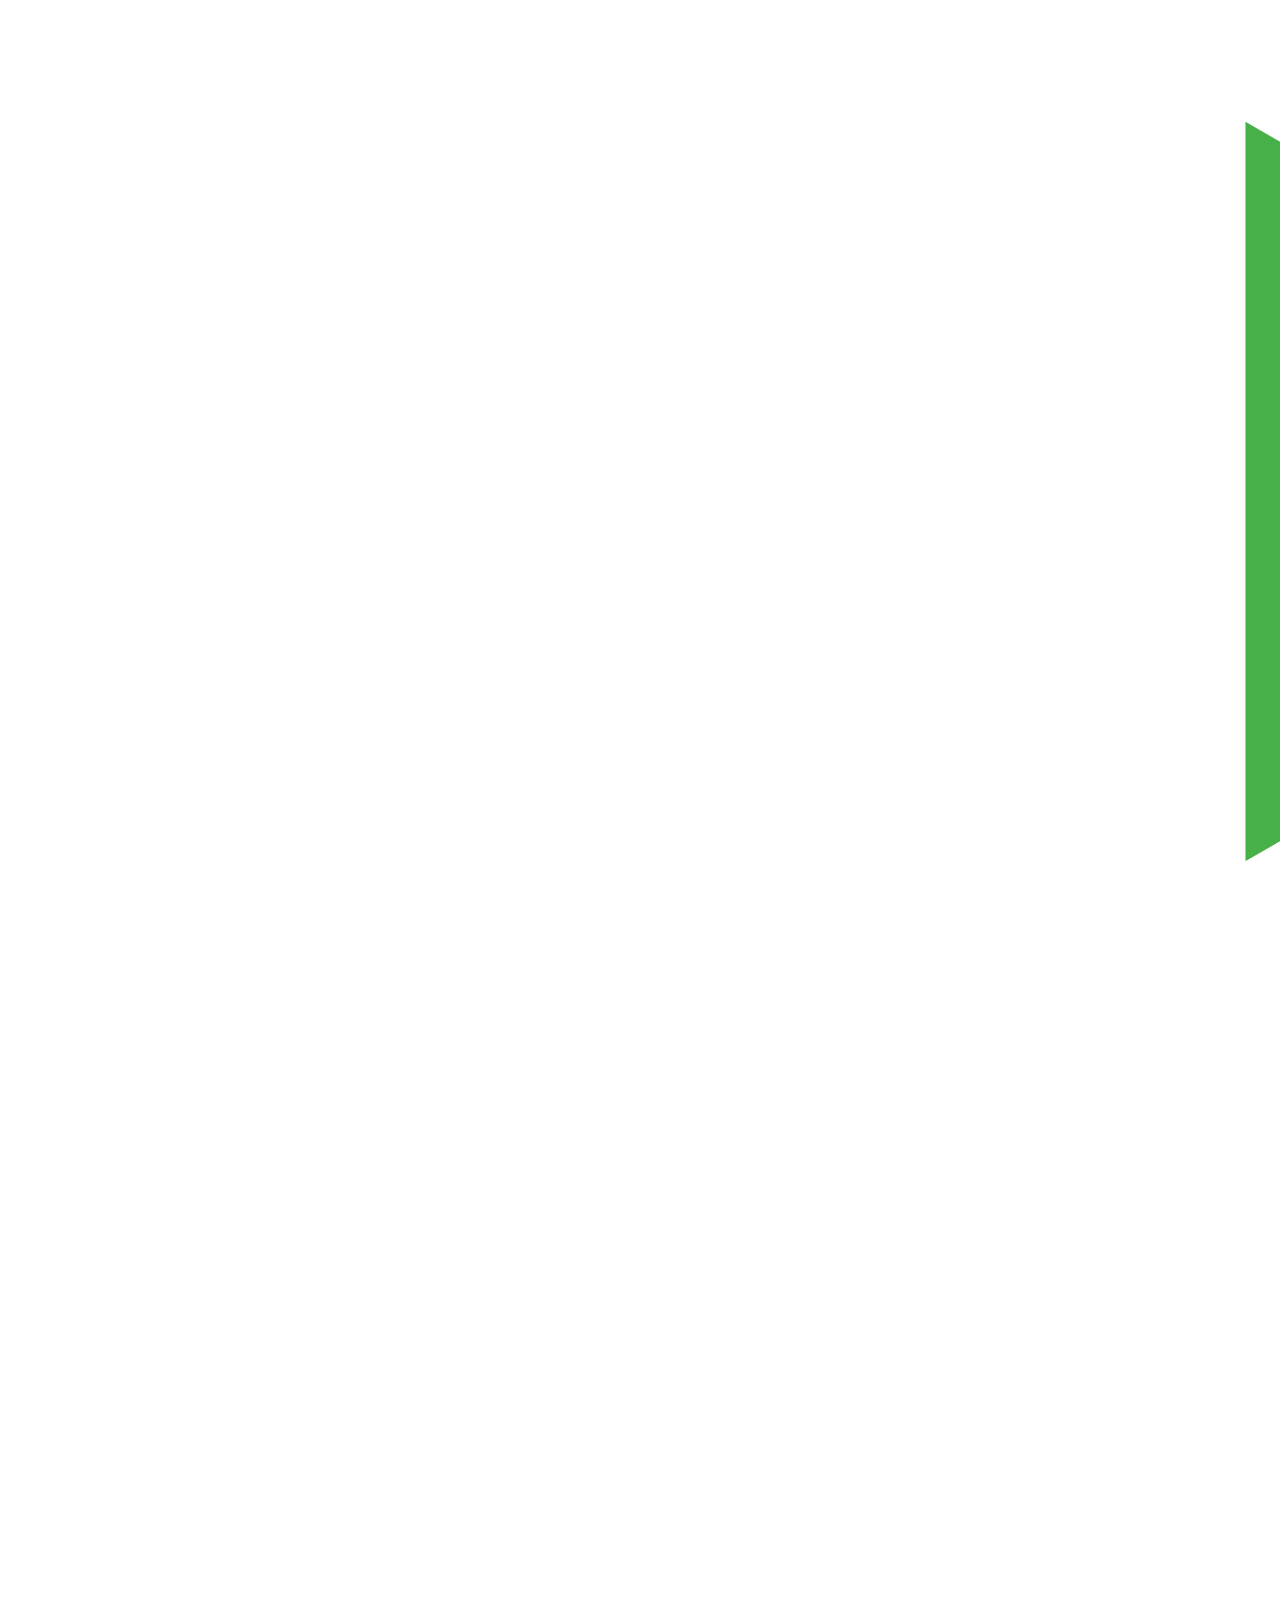
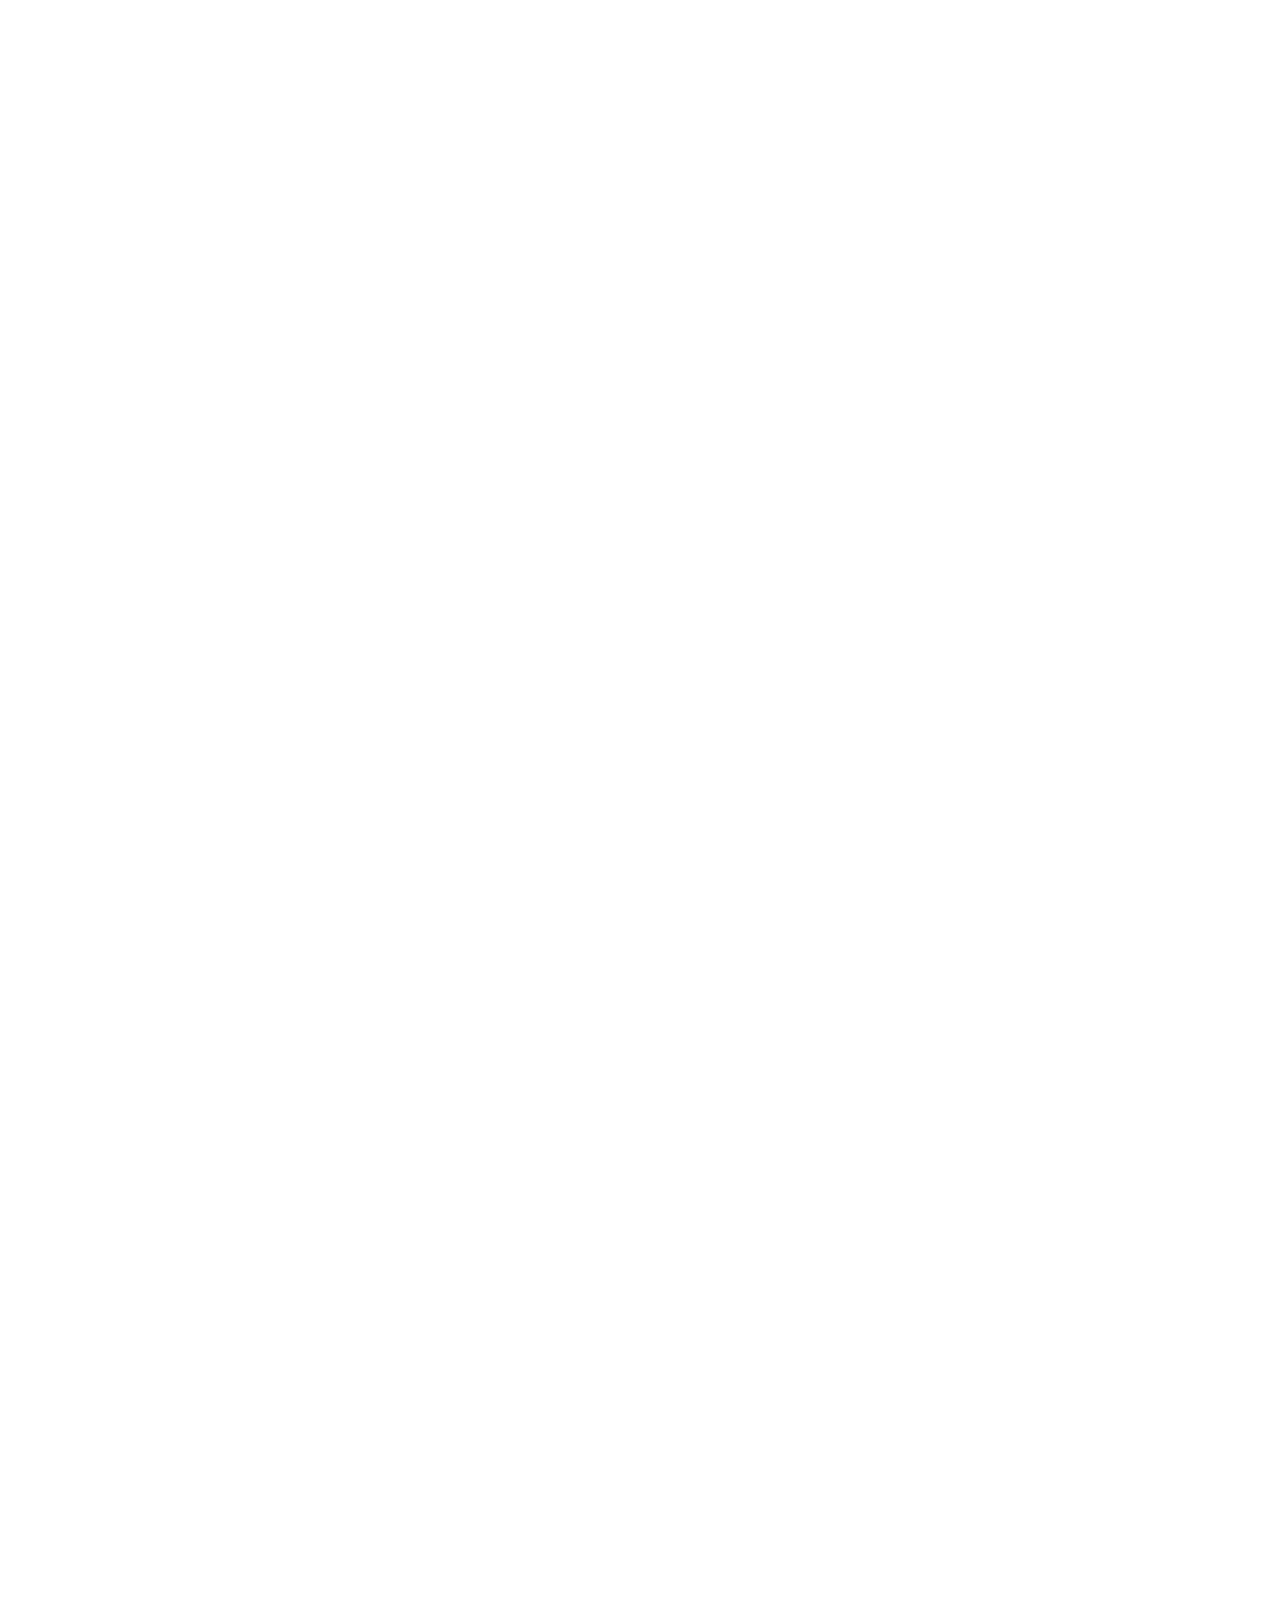
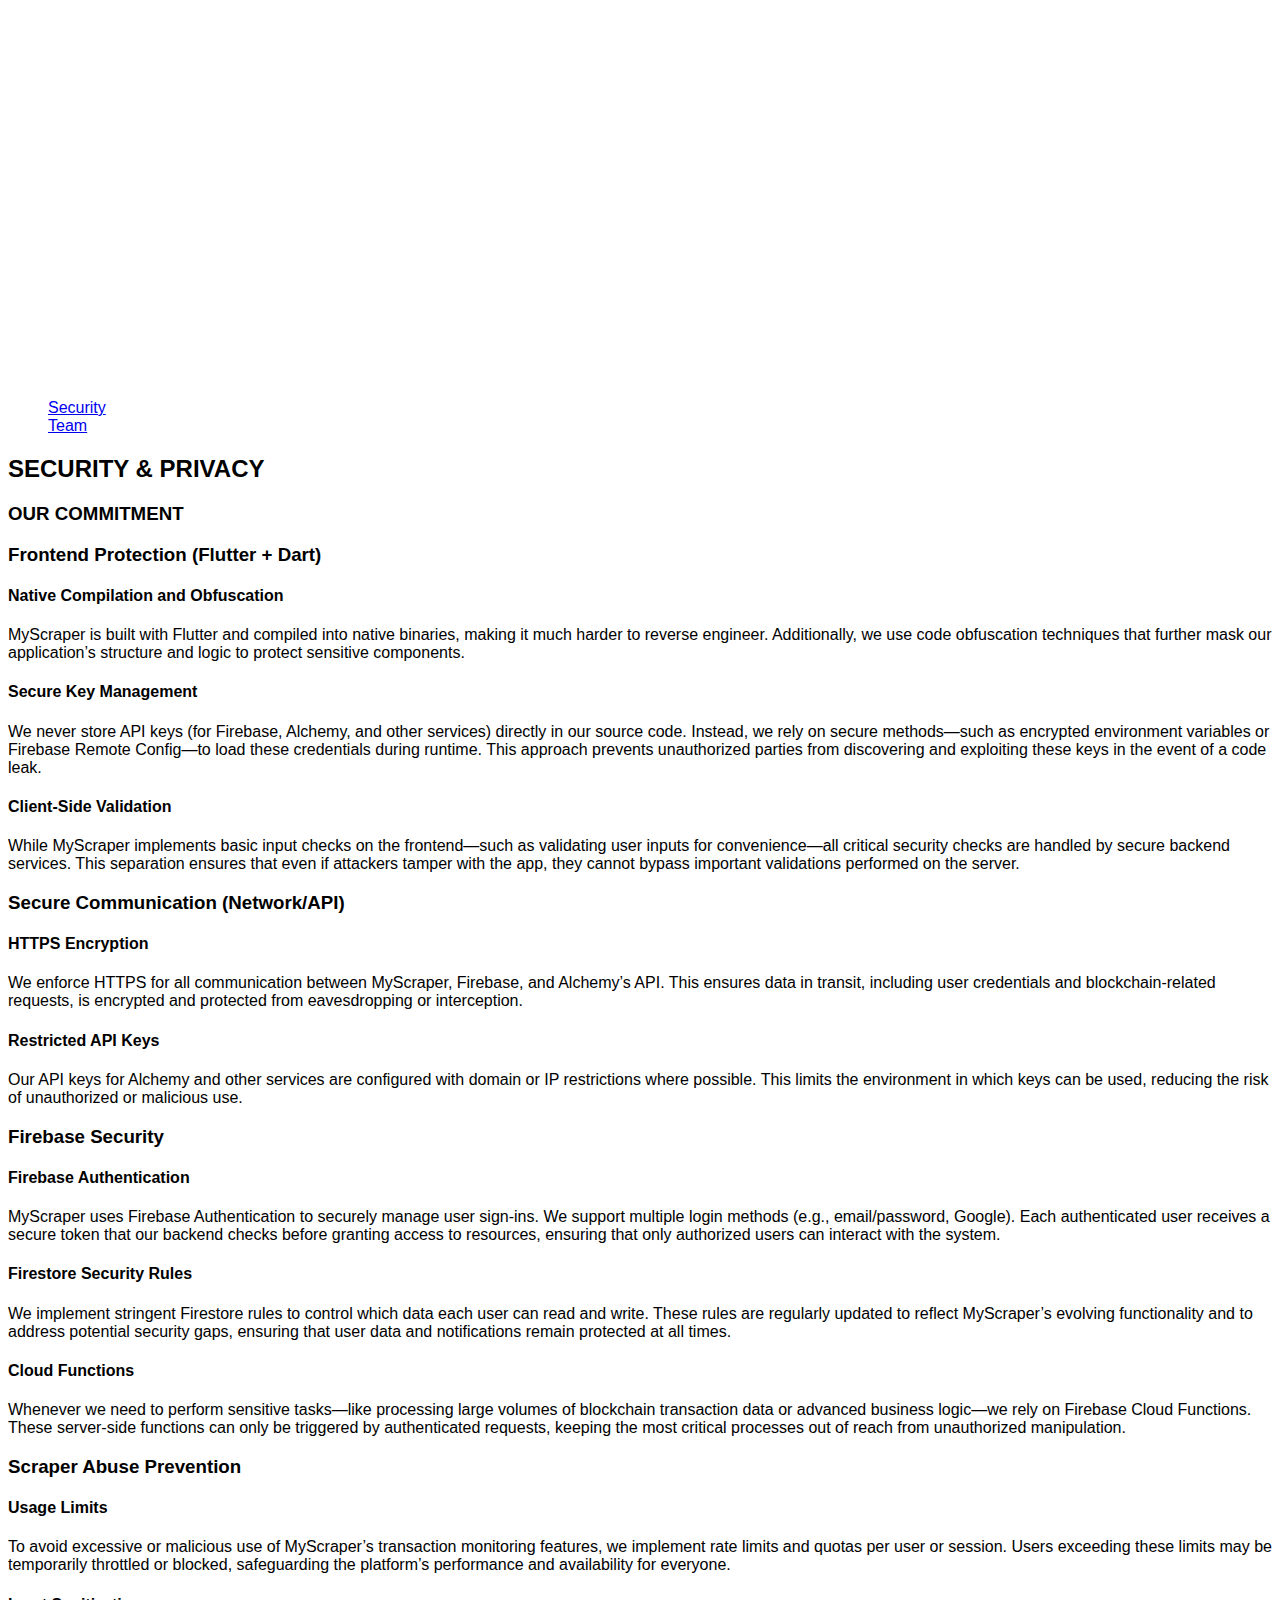
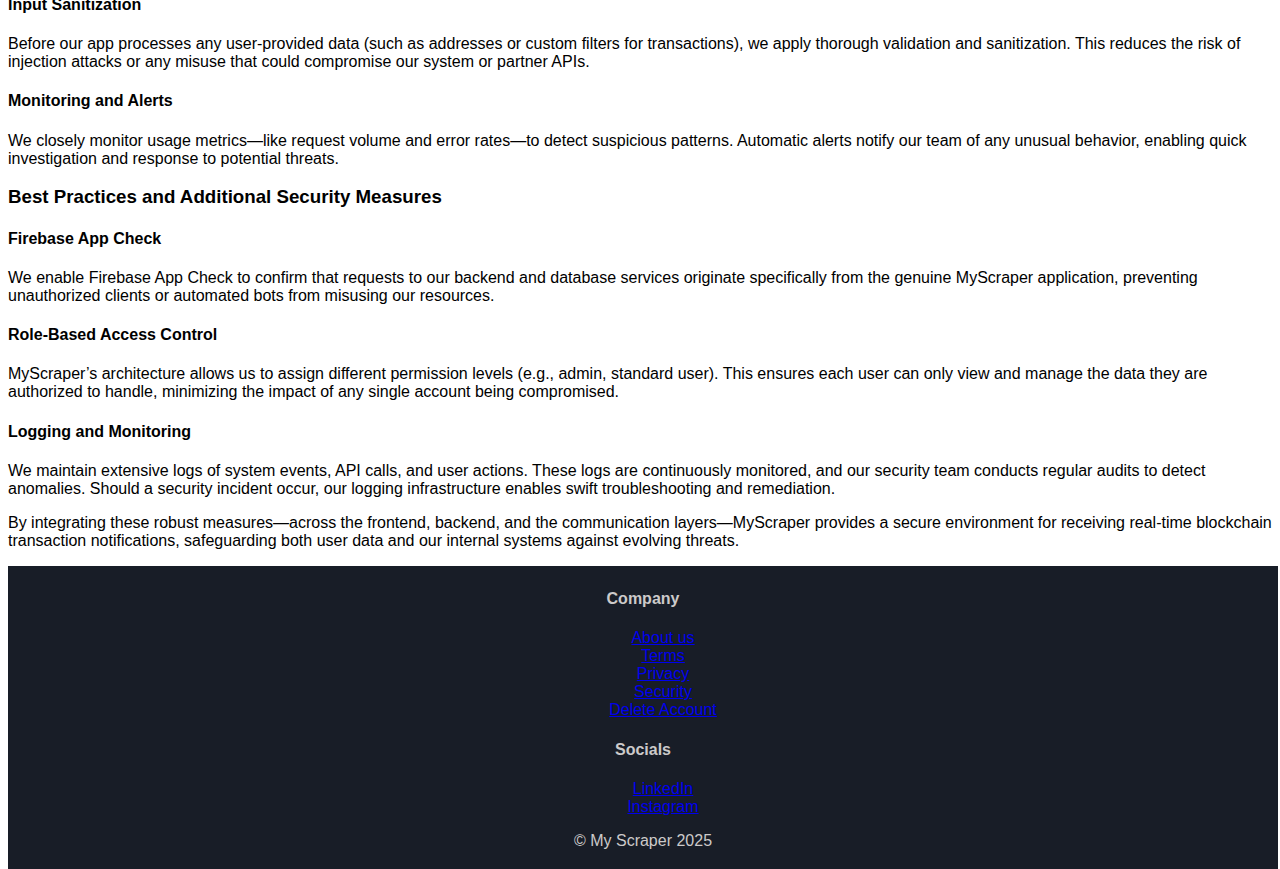
<file: security-page.html>
<!DOCTYPE html>
<html lang="es">

<head>
    <meta charset="UTF-8" />
    <meta name="viewport" content="width=device-width, initial-scale=1.0" />
    <title>My Scraper</title>
    <link rel="shortcut icon" type="image/vnd.microsoft.icon" href="img/favicon.ico" />


    <link rel="stylesheet" href="css/style.css">
</head>

<body>

    <!-- Barra de navegación -->
    <header>
        <nav>
            <a href="index.html">
                <div class="logo">
                    <img src="img/logo.png" alt="Logo" />
                    <img src="img/myscraper-letters.png" alt="My Scraper" />
                </div>
            </a>
            <div class="hamburger">
                <span></span>
                <span></span>
                <span></span>
            </div>
            <ul class="nav-links">
                <li><a href="security-page.html" class="unstyled-link">Security</a></li>
                <li><a href="about-us.html" class="unstyled-link">Team</a></li>
                <!-- <li>Contact</li> -->
                <!--<li>Support</li>-->
            </ul>

        </nav>
    </header>

    <!-- Panel de Seguridad - Información Actualizada -->
    <section class="seguridad-presentation-scroll">
        <div class="seguridad-presentation-text">
            <h2>
                <span>SECURITY</span>
                <span> & </span>
                <span>PRIVACY</span>
            </h2>
            <h3>OUR COMMITMENT</h3>
        </div>

        <!-- Frontend Protection (Flutter + Dart) -->
        <div class="seguridad-security-section">
            <h3>Frontend Protection (Flutter + Dart)</h3>
            <div class="security-item">
                <h4>Native Compilation and Obfuscation</h4>
                <p class="presentation-p">MyScraper is built with Flutter and compiled into native binaries, making it much harder to reverse
                    engineer.
                    Additionally, we use code obfuscation techniques that further mask our application’s structure and
                    logic to
                    protect sensitive components.</p>
            </div>
            <div class="security-item">
                <h4>Secure Key Management</h4>
                <p class="presentation-p">We never store API keys (for Firebase, Alchemy, and other services) directly in our source code.
                    Instead, we
                    rely on secure methods—such as encrypted environment variables or Firebase Remote Config—to load
                    these
                    credentials during runtime. This approach prevents unauthorized parties from discovering and
                    exploiting these
                    keys in the event of a code leak.</p>
            </div>
            <div class="security-item">
                <h4>Client-Side Validation</h4>
                <p class="presentation-p">While MyScraper implements basic input checks on the frontend—such as validating user inputs for
                    convenience—all critical security checks are handled by secure backend services. This separation
                    ensures that
                    even if attackers tamper with the app, they cannot bypass important validations performed on the
                    server.</p>
            </div>
        </div>

        <!-- Secure Communication (Network/API) -->
        <div class="seguridad-security-section">
            <h3>Secure Communication (Network/API)</h3>
            <div class="security-item">
                <h4>HTTPS Encryption</h4>
                <p class="presentation-p">We enforce HTTPS for all communication between MyScraper, Firebase, and Alchemy’s API. This ensures
                    data in
                    transit, including user credentials and blockchain-related requests, is encrypted and protected from
                    eavesdropping or interception.</p>
            </div>
            <div class="security-item">
                <h4>Restricted API Keys</h4>
                <p class="presentation-p">Our API keys for Alchemy and other services are configured with domain or IP restrictions where
                    possible.
                    This limits the environment in which keys can be used, reducing the risk of unauthorized or
                    malicious use.</p>
            </div>
        </div>

        <!-- Firebase Security -->
        <div class="seguridad-security-section">
            <h3>Firebase Security</h3>
            <div class="security-item">
                <h4>Firebase Authentication</h4>
                <p class="presentation-p">MyScraper uses Firebase Authentication to securely manage user sign-ins. We support multiple login
                    methods
                    (e.g., email/password, Google). Each authenticated user receives a secure token that our backend
                    checks before
                    granting access to resources, ensuring that only authorized users can interact with the system.</p>
            </div>
            <div class="security-item">
                <h4>Firestore Security Rules</h4>
                <p class="presentation-p">We implement stringent Firestore rules to control which data each user can read and write. These
                    rules are
                    regularly updated to reflect MyScraper’s evolving functionality and to address potential security
                    gaps,
                    ensuring that user data and notifications remain protected at all times.</p>
            </div>
            <div class="security-item">
                <h4>Cloud Functions</h4>
                <p class="presentation-p">Whenever we need to perform sensitive tasks—like processing large volumes of blockchain transaction
                    data or
                    advanced business logic—we rely on Firebase Cloud Functions. These server-side functions can only be
                    triggered
                    by authenticated requests, keeping the most critical processes out of reach from unauthorized
                    manipulation.
                </p>
            </div>
        </div>

        <!-- Scraper Abuse Prevention -->
        <div class="seguridad-security-section">
            <h3>Scraper Abuse Prevention</h3>
            <div class="security-item">
                <h4>Usage Limits</h4>
                <p class="presentation-p">To avoid excessive or malicious use of MyScraper’s transaction monitoring features, we implement rate
                    limits
                    and quotas per user or session. Users exceeding these limits may be temporarily throttled or
                    blocked,
                    safeguarding the platform’s performance and availability for everyone.</p>
            </div>
            <div class="security-item">
                <h4>Input Sanitization</h4>
                <p class="presentation-p">Before our app processes any user-provided data (such as addresses or custom filters for
                    transactions), we
                    apply thorough validation and sanitization. This reduces the risk of injection attacks or any misuse
                    that
                    could compromise our system or partner APIs.</p>
            </div>
            <div class="security-item">
                <h4>Monitoring and Alerts</h4>
                <p class="presentation-p">We closely monitor usage metrics—like request volume and error rates—to detect suspicious patterns.
                    Automatic
                    alerts notify our team of any unusual behavior, enabling quick investigation and response to
                    potential
                    threats.</p>
            </div>
        </div>

        <!-- Best Practices and Additional Security Measures -->
        <div class="seguridad-security-section">
            <h3>Best Practices and Additional Security Measures</h3>
            <div class="security-item">
                <h4>Firebase App Check</h4>
                <p class="presentation-p">We enable Firebase App Check to confirm that requests to our backend and database services originate
                    specifically from the genuine MyScraper application, preventing unauthorized clients or automated
                    bots from
                    misusing our resources.</p>
            </div>
            <div class="security-item">
                <h4>Role-Based Access Control</h4>
                <p class="presentation-p">MyScraper’s architecture allows us to assign different permission levels (e.g., admin, standard
                    user). This
                    ensures each user can only view and manage the data they are authorized to handle, minimizing the
                    impact of
                    any single account being compromised.</p>
            </div>
            <div class="security-item">
                <h4>Logging and Monitoring</h4>
                <p class="presentation-p">We maintain extensive logs of system events, API calls, and user actions. These logs are continuously
                    monitored, and our security team conducts regular audits to detect anomalies. Should a security
                    incident
                    occur, our logging infrastructure enables swift troubleshooting and remediation.</p>
            </div>
        </div>

        <div class="security-summary">
            <p class="presentation-p">By integrating these robust measures—across the frontend, backend, and the communication layers—MyScraper
                provides a secure environment for receiving real-time blockchain transaction notifications, safeguarding
                both
                user data and our internal systems against evolving threats.</p>
        </div>
    </section>

    <footer class="footer">
        <div class="footer-container">
            <div class="footer-column">
                <h4>Company</h4>
                <ul>
                    <li><a href="about-us.html">About us</a></li>
                    <li><a href="terms-and-conditions.html">Terms</a></li>
                    <li><a href="policy.html">Privacy</a></li>
                    <li><a href="security-page.html">Security</a></li>
                    <li><a href="delete-account.html">Delete Account</a></li>
                </ul>
            </div>
            <div class="footer-column">
                <h4>Socials</h4>
                <ul>
                    <li><a href="https://www.linkedin.com/company/myscraper-llc/">LinkedIn</a></li>
                    <li><a
                            href="https://www.instagram.com/myscraper_es?igsh=enduN3B4cjU3ajB2&utm_source=qr">Instagram</a>
                    </li>
                </ul>
            </div>
        </div>
        <div class="footer-bottom">
            <p>© My Scraper 2025</p>
        </div>
    </footer>
    <script src="js/main.js"></script>
</body>

</html>
</file>
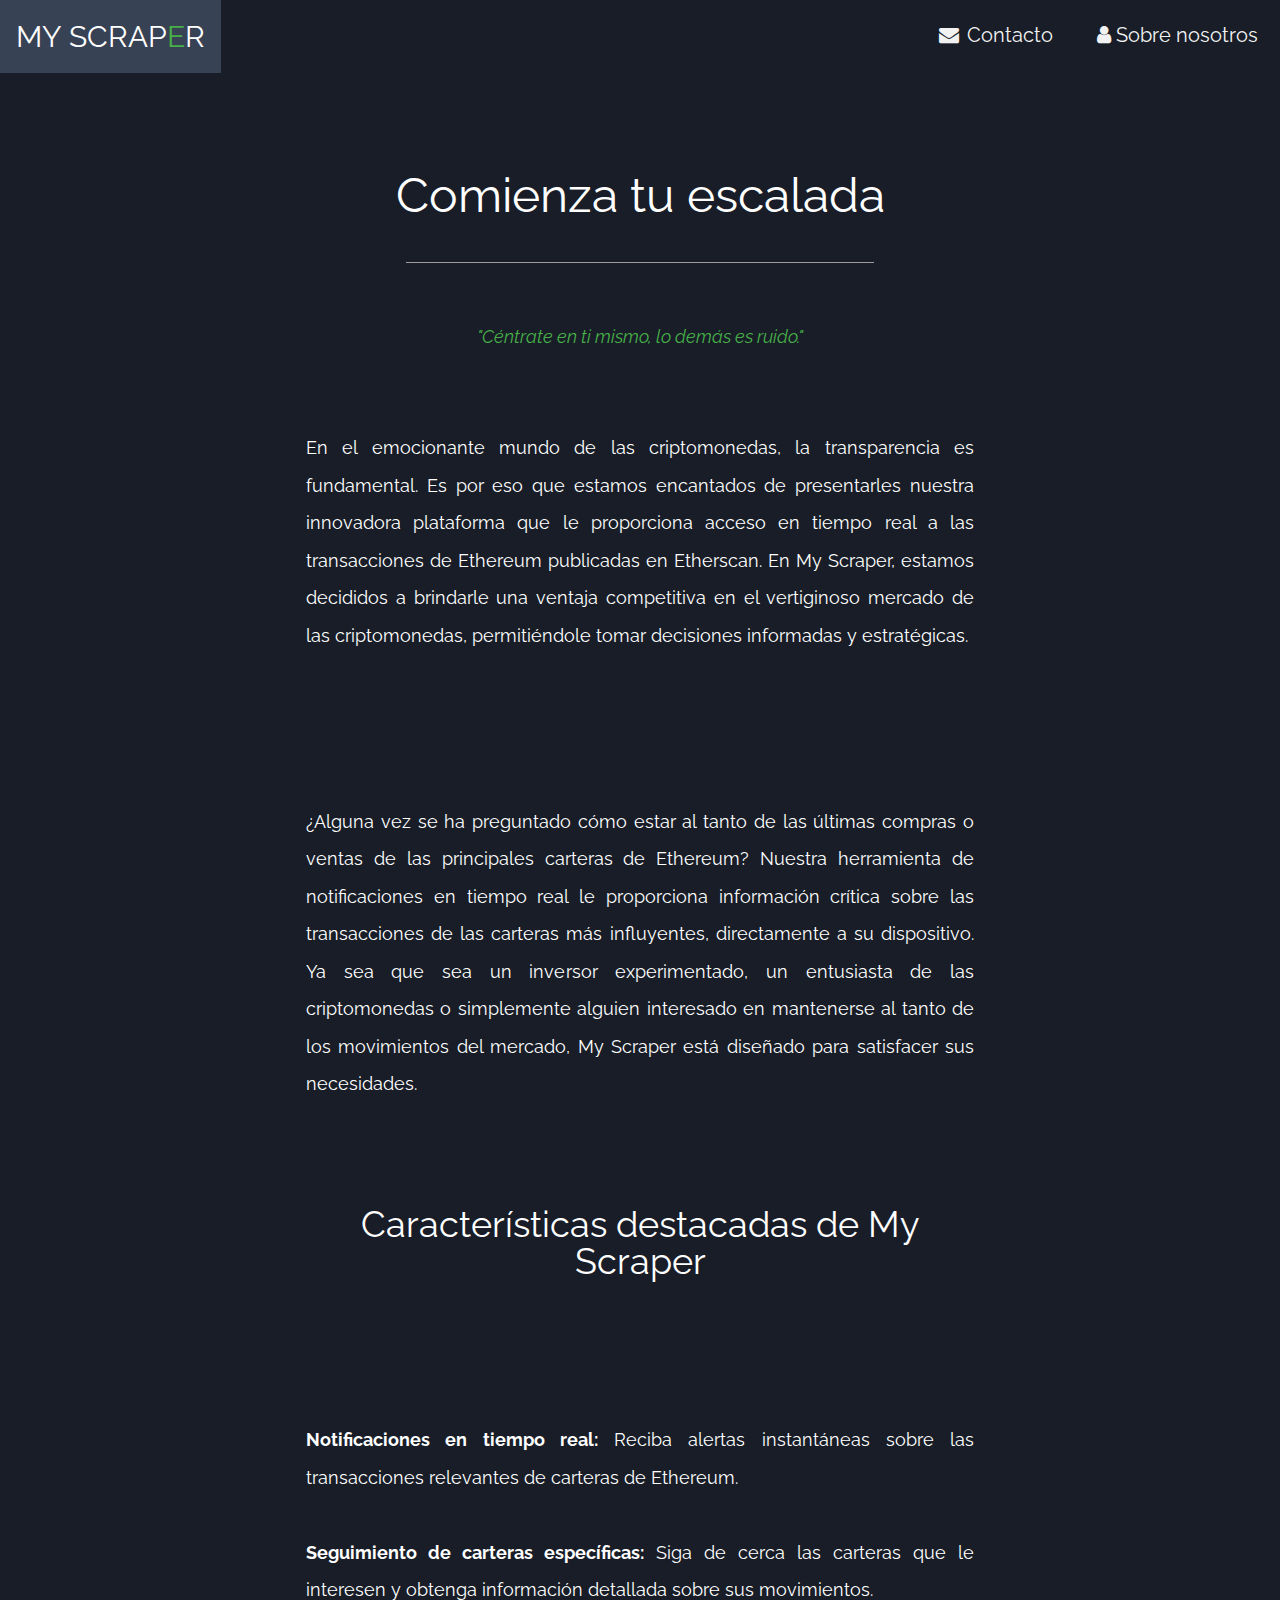
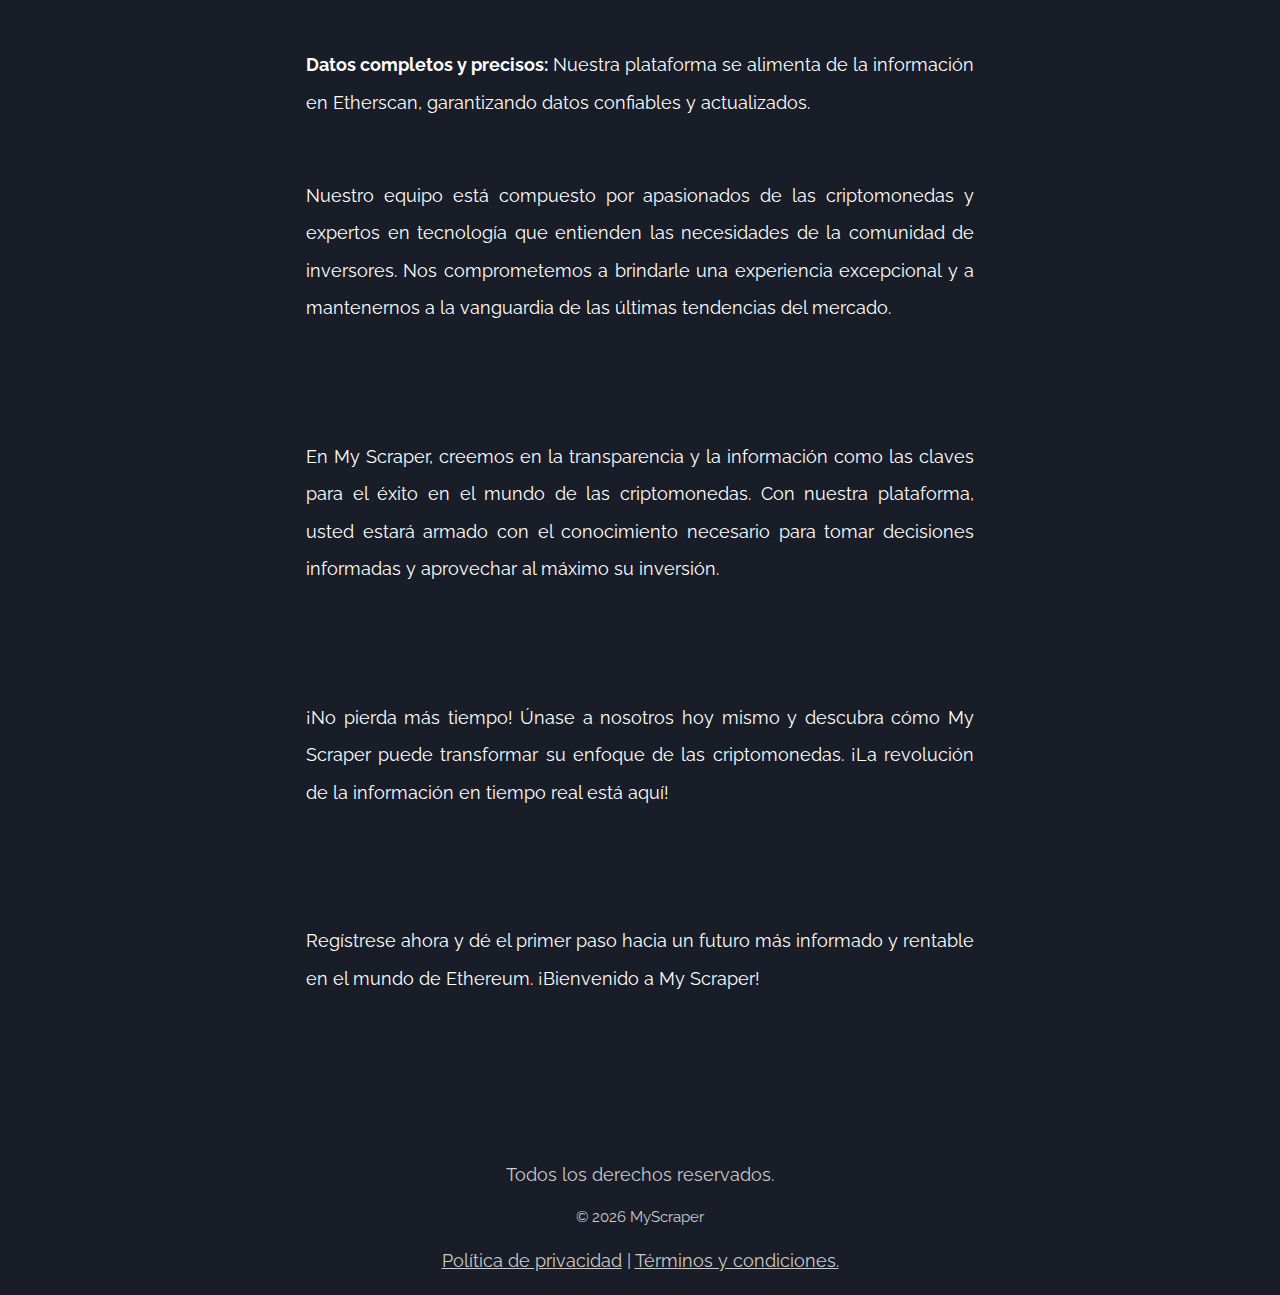
<file: terms-and-conditions.html>
<!DOCTYPE html>
<html>

<head>
    <title>My Scraper</title>
    <meta charset="UTF-8">
    <meta name="viewport" content="width=device-width, initial-scale=1">
    <link rel="shortcut icon" type="image/vnd.microsoft.icon" href="img/favicon.ico" />
    <link rel="stylesheet" href="https://www.w3schools.com/w3css/4/w3.css">
    <link rel="stylesheet" href="https://fonts.googleapis.com/css?family=Raleway">
    <link rel="stylesheet" href="https://cdnjs.cloudflare.com/ajax/libs/font-awesome/4.7.0/css/font-awesome.min.css">
    <link rel="stylesheet" href="css/style.css">
</head>

<body>
    <div class="topnav" id="myTopnav">
        <div class="topnav-left">
            <a href="./index.html" class="active">MY SCRAP<span class="green">E</span>R</a>
        </div>
        <a href="./about-us.html"><i class="fa fa-user" aria-hidden="true"></i> Sobre nosotros</a>
        <a href="./contact.html"><i class="fa fa-fw fa-envelope"></i> Contacto</a>
        <a href="javascript:void(0);" class="icon" onclick="myFunction()">
            <i class="fa fa-bars"></i>
        </a>
    </div>
    <div class="bgimg w3-display-container w3-animate-opacity w3-text-white">
        <div class="description w3-container w3-center"><br>
            <h1 class="w3-xxxlarge w3-animate-top w3-margin-top">Comienza tu escalada</h1><br>
            <hr class="w3-border-grey" style="margin:auto;width:70%"><br>
            <p class="w3-large green cursiva">"Céntrate en ti mismo, lo demás es ruido."</p><br>
            <p class="w3-large justify">

                En el emocionante mundo de las criptomonedas, la transparencia es fundamental. Es por eso que
                estamos
                encantados de presentarles nuestra innovadora plataforma que le proporciona acceso en tiempo real a
                las
                transacciones de Ethereum publicadas en Etherscan. En My Scraper, estamos decididos a
                brindarle una ventaja competitiva en el vertiginoso mercado de las criptomonedas, permitiéndole
                tomar
                decisiones informadas y estratégicas.</p><br><br><br>

            <p class="w3-large justify">¿Alguna vez se ha preguntado cómo estar al tanto de las últimas compras o ventas
                de las principales
                carteras de Ethereum? Nuestra herramienta de notificaciones en tiempo real le proporciona
                información
                crítica sobre las transacciones de las carteras más influyentes, directamente a su dispositivo. Ya
                sea
                que sea un inversor experimentado, un entusiasta de las criptomonedas o simplemente alguien
                interesado
                en mantenerse al tanto de los movimientos del mercado, My Scraper está diseñado para
                satisfacer sus necesidades.</p><br><br>

            <h2 class="w3-xxlarge">Características destacadas de My Scraper</h2><br>

            <p class="w3-large justify"><br><br><b>Notificaciones en tiempo real:</b> Reciba alertas instantáneas sobre
                las transacciones relevantes
                de
                carteras de Ethereum.
                <br><br><b>Seguimiento de carteras específicas:</b> Siga de cerca las carteras que le interesen y
                obtenga
                información
                detallada sobre sus movimientos.
                <br><br><b>Datos completos y precisos:</b> Nuestra plataforma se alimenta de la información en
                Etherscan,
                garantizando
                datos confiables y actualizados.<br><br>
            </p>
            <p class="w3-large justify">Nuestro equipo está compuesto por apasionados de las criptomonedas y expertos en
                tecnología que
                entienden las necesidades de la comunidad de inversores. Nos comprometemos a brindarle una
                experiencia
                excepcional y a mantenernos a la vanguardia de las últimas tendencias del mercado.</p><br><br>

            <p class="w3-large justify">En My Scraper, creemos en la transparencia y la información como las claves para
                el éxito en
                el mundo de las criptomonedas. Con nuestra plataforma, usted estará armado con el conocimiento
                necesario
                para tomar decisiones informadas y aprovechar al máximo su inversión.</p><br><br>

            <p class="w3-large justify">¡No pierda más tiempo! Únase a nosotros hoy mismo y descubra cómo My Scraper
                puede
                transformar su enfoque de las criptomonedas. ¡La revolución de la información en tiempo real está
                aquí!</p><br><br>

            <p class="w3-large justify">Regístrese ahora y dé el primer paso hacia un futuro más informado y rentable en
                el mundo de
                Ethereum.
                ¡Bienvenido a My Scraper!</p><br><br>
        </div>
    </div>
    <div class="footer">
        <p class="w3-large">Todos los derechos reservados.</p>
        <div id="año_actual">
            <p class="w3-large">&copy;  MyScraper</p>
        </div>
        <p class="w3-large">
            <a href="./policy.html">Política de privacidad</a> | <a href="./terms-and-conditions.html">Términos y
                condiciones.</a>
        </p>
    </div>
    <script src="js/main.js"></script>
</body>

</html>
</file>
<file: css/style.css>
body,
h2,
h1 {
    font-family: "Raleway", sans-serif
}

body, html {
    /*background-color: #181d27;*/
    /*background-image: url('img/bolsa-wallpaper.png');*/
    background-size: cover; /* Ajusta la imagen para cubrir todo el fondo */
    background-position: center; /* Centra la imagen en el fondo */
    height: 100%;
}

ul {
    list-style: none;
}

.justify {
    text-align: justify;
    text-justify: inter-word;
}

.description {
    padding: 50px;
    width: 60%;
    margin: auto;
    text-align: center;
    line-height: 2.5em;
}

.description2 {
    grid-template-columns: repeat(3, 1fr); /* Divide en tres columnas de igual ancho */
    gap: 20px; /* Espacio entre las columnas */
}

.properties-app {
    background-color: #232b3b;
    padding: 30px;
    border-radius: 10px;
    box-shadow: 0px 0px 10px 0px rgba(0, 0, 0, 0.1);
    color: #fff;
    margin-right: 50px;
}

/* Elimina el margen derecho del último elemento */
.properties-app:last-child {
    margin-right: 0;
}

/* Estilos adicionales según sea necesario */


.bgimg {
    /* background-image: url('/w3images/forestbridge.jpg'); */
    background-color: #181d27;
    /*background-image: url('../img/bolsa-wallpaper-1.png');*/
    /* background-image: url(../img/Final_File-01_desenfocado.png); */
    min-height: 100%;
    background-position: center;
    background-size: cover;
}

.red {
    color: rgb(223, 52, 52);
}

.green {
    color: #47b047;
}

/*.img-header {
	max-width: 125px;
}*/

.cursiva {
    font-style: italic;
}

.topnav {
    overflow: hidden;
    /* background-color: rgb(87, 13, 13); */
    background-color: #181d27;
    /*background-image: url('../img/bolsa-wallpaper-1.png');
    background-size: 50%;*/
    /*top: 0px;
    width: 100%;
    display: block; */
    
}

.topnav a {
    float: right;
    display: block;
    color: #f2f2f2;
    text-align: center;
    padding: 20px 22px;
    text-decoration: none;
    font-size: 20px;
}

/* Left-aligned section inside the top navigation */
.topnav-left a {
    float: left;
    display: block;
    color: #cac9c9;
    text-align: center;
    padding: 14px 16px;
    text-decoration: none;
    font-size: 30px;

}

.topnav a:hover {
    background-color: #384255;
}

.topnav a.active {
    color: white;
    
}

.topnav .icon {
    display: none;
}

.footer {
    text-align: center;
    padding: 3px;
    color: #cccaca;
    position: bottom;
    left: 0;
    bottom: 0;
    width: 100%;
    background-color: #181d27;
}

@media screen and (max-width: 600px) {
    .topnav a:not(:first-child) {
        display: none;
    }

    .topnav a.icon {
        float: right;
        display: block;
    }
}

@media screen and (max-width: 600px) {
    .topnav.responsive {
        position: relative;
    }

    .topnav.responsive .icon {
        position: absolute;
        right: 0;
        top: 0;
    }

    .topnav.responsive a {
        float: none;
        display: block;
        text-align: left;
    }
}

@media screen and (max-width: 1200px) {
    .description {
        padding: 30px;
        width: 100%;
        margin: auto;
        text-align: center;
        line-height: 2.5em;
    }
}

/*LOGIN*/
.login-container {
    display: flex;
    /*justify-content: center;*/
    align-items: center;
    height: 100vh;
    flex-direction: column; /* Agregar esta línea para colocar los elementos en columnas */

  }
  
  .login-form {
    background-color: #232b3b;
    padding: 40px;
    border-radius: 10px;
    box-shadow: 0px 0px 10px 0px rgba(0, 0, 0, 0.1);
    width: 300px;
    text-align: center;
  }
  
  .login-form h2 {
    margin-bottom: 20px;
  }
  
  .input-container {
    margin-bottom: 20px;
  }
  
  .input-container input {
    width: 100%;
    padding: 10px;
    border: 1px solid #ccc;
    border-radius: 5px;
  }

  .btnLogin {
    width: 100%;
    padding: 10px;
    border: 1px solid #47b047;
    background-color: #181d27;
    color: #fff;
    border-radius: 5px;
    cursor: pointer;
  }
  
  .btnLogin:hover {
    background-color: #232b3b;
  }

  .separator {
    width: 100%;
    margin: 20px 0;
    border: none;
    border-top: 1px solid #ccc;
  }
  
  .login-content {
    display: flex;
    align-items: center;
    justify-content: center;
}

.login-image {
    width: 40%; /* Ajusta el ancho de la imagen según sea necesario */
    margin-right: 20px; /* Ajusta el margen entre la imagen y los formularios */
    margin-top: 100px;
}

.properties-app {
    display: inline-block;
    width: 25%;
    border: 3px solid #2c3d5c;
    padding-right: 1%;
    padding-left: 1%;
}

  /*Login google*/
</file>
